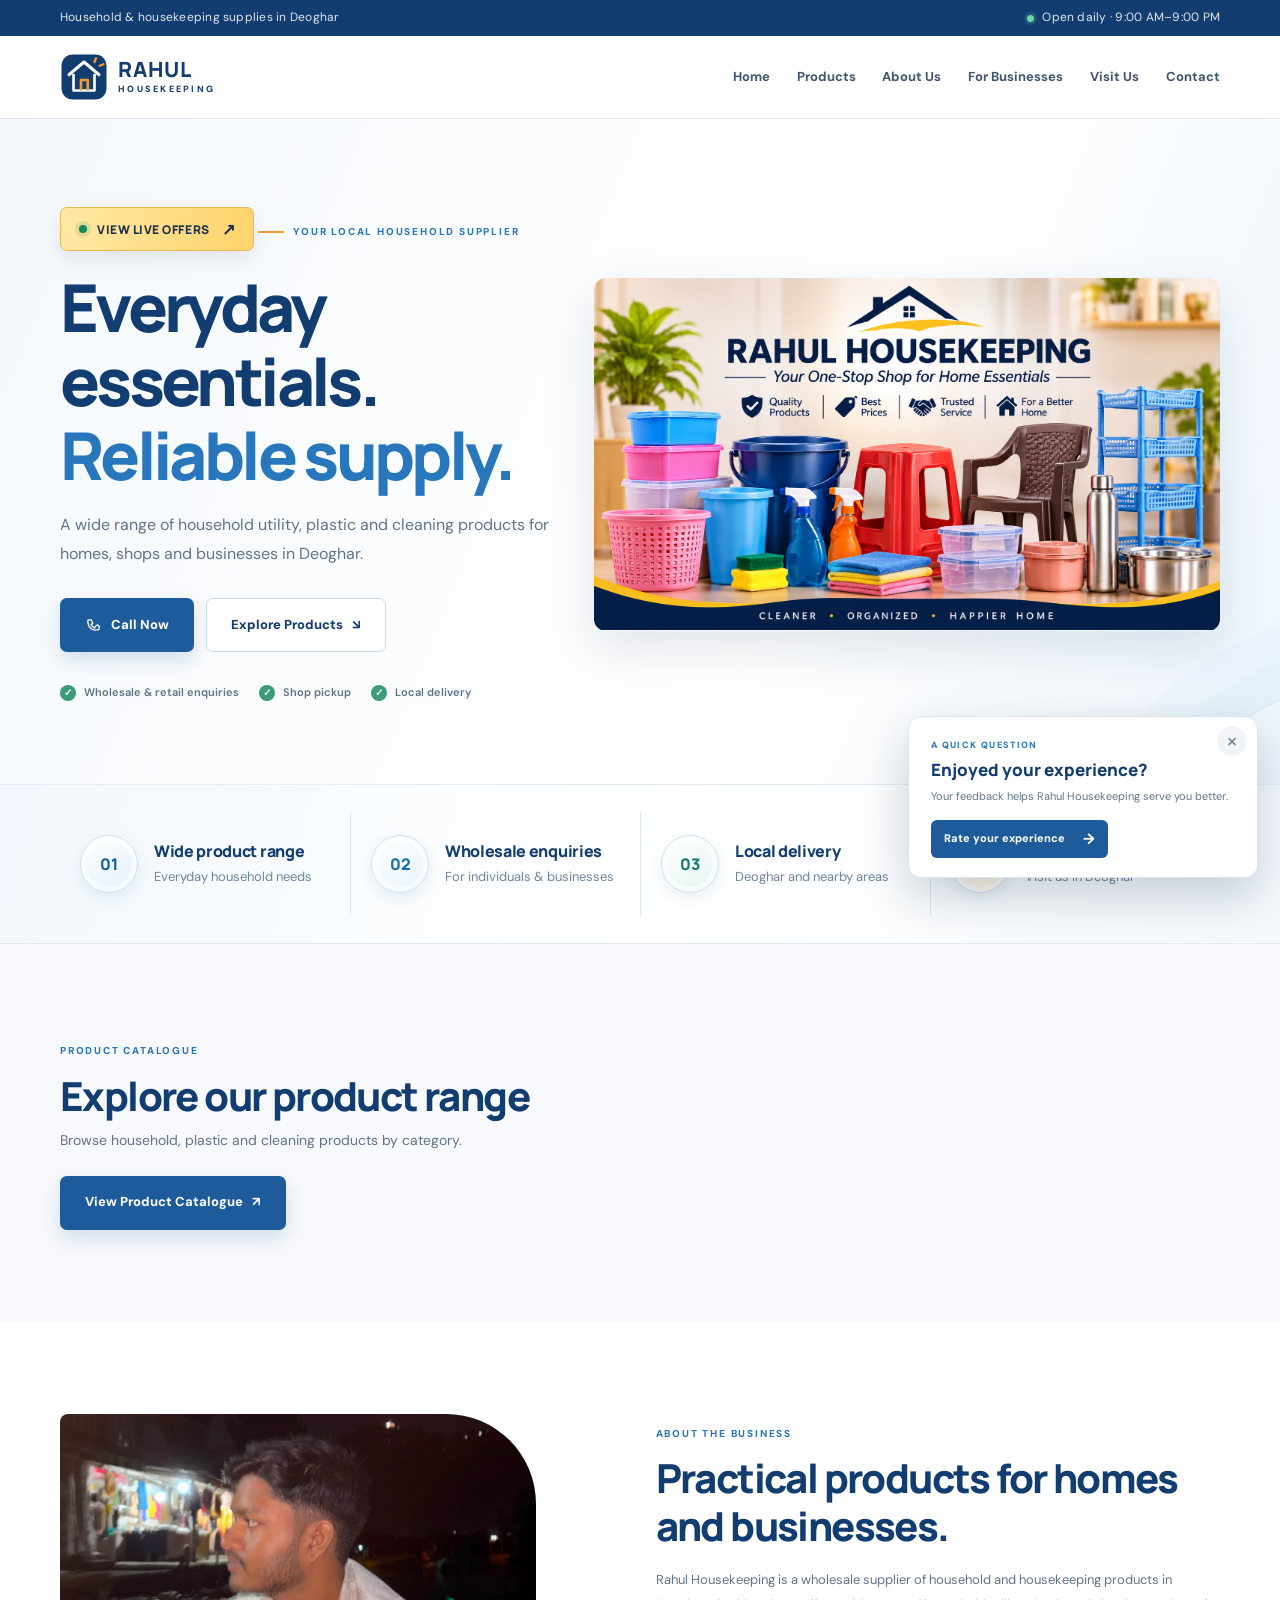
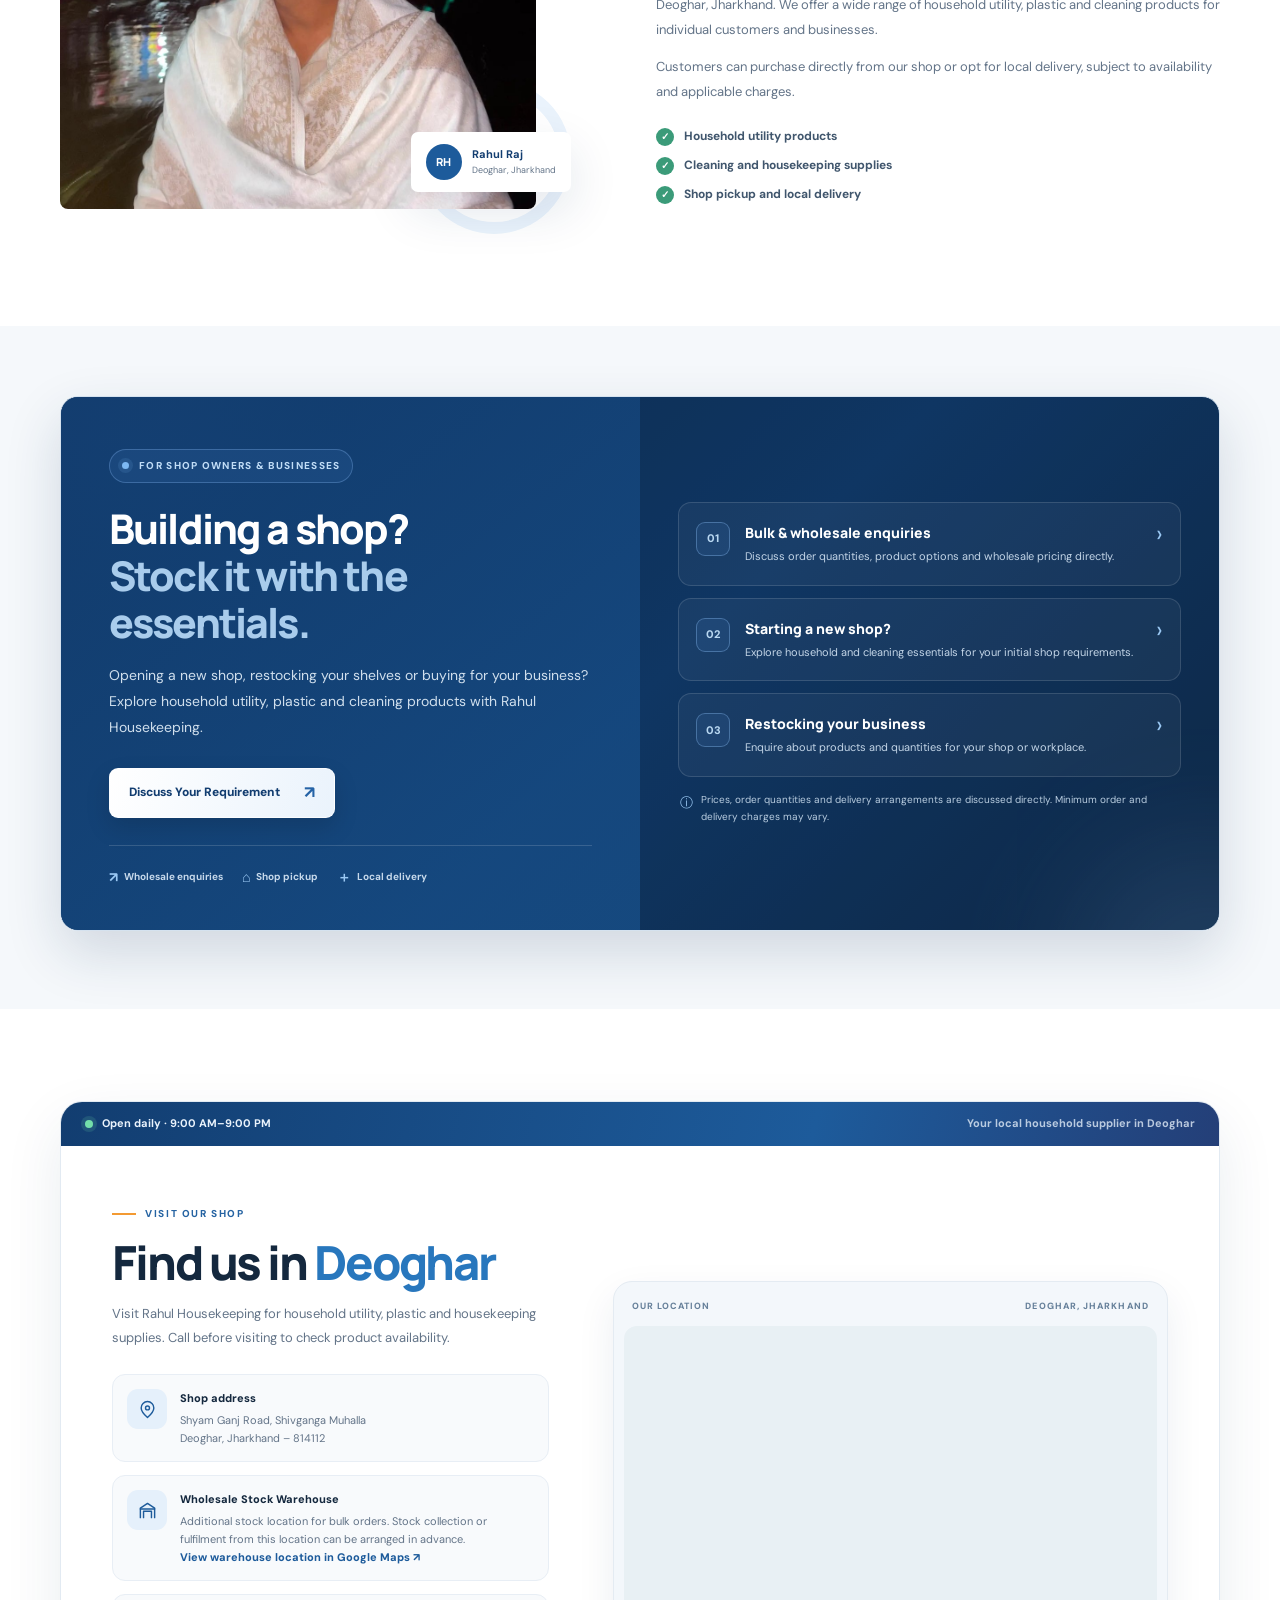
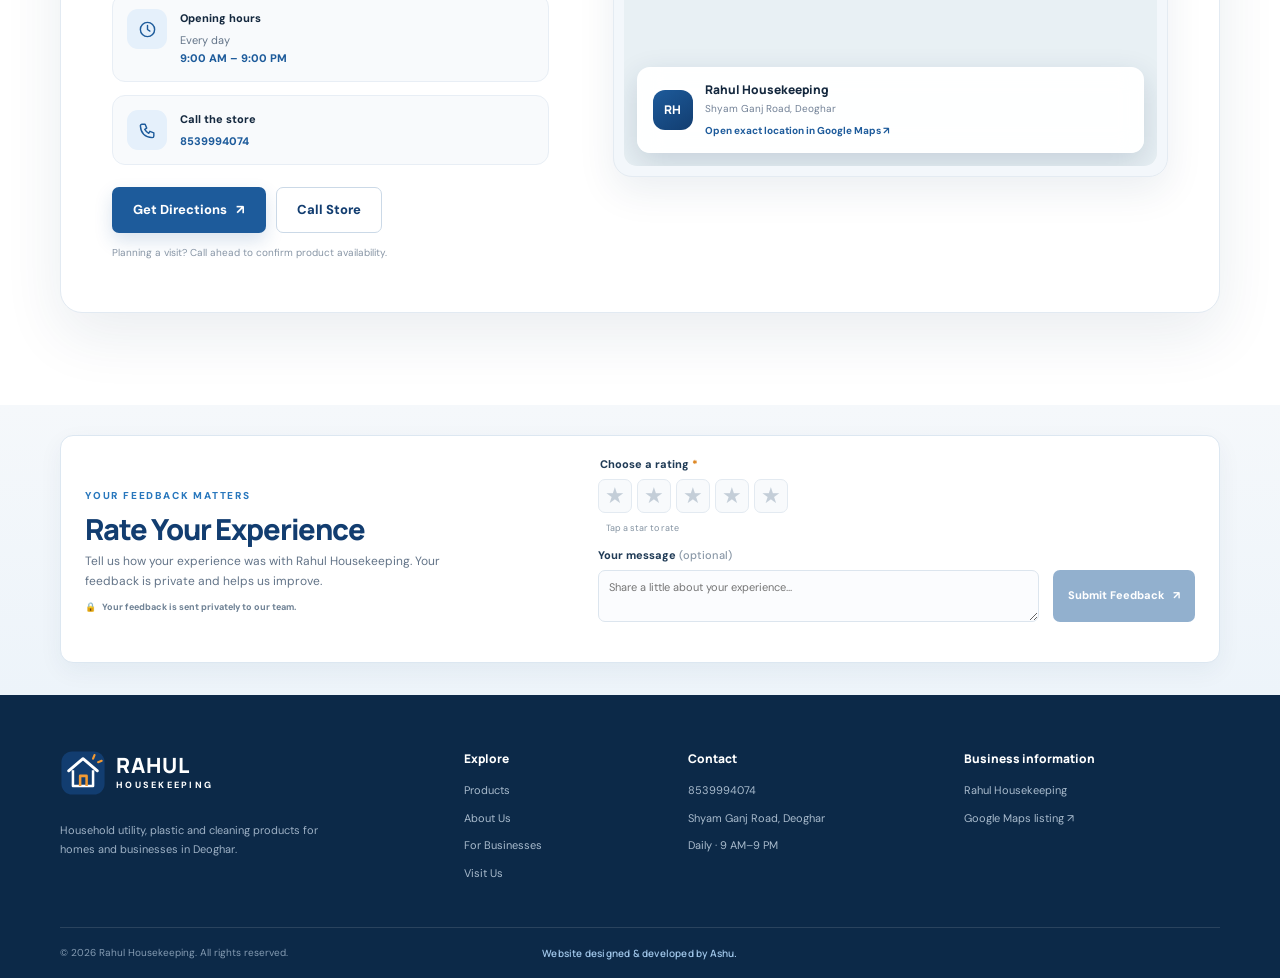
<file: index.html>
<!doctype html>
<html lang="en">
<head>
  <meta charset="utf-8">
  <meta name="viewport" content="width=device-width, initial-scale=1">
  <meta name="theme-color" content="#123d70">
  <meta name="description" content="Rahul Housekeeping is a wholesale supplier of household utility, plastic and cleaning products in Deoghar, Jharkhand. Shop pickup and local delivery available.">
  <title>Rahul Housekeeping | Household & Housekeeping Supplies in Deoghar</title>
  <link rel="icon" type="image/svg+xml" href="assets/favicon.svg">
  <link rel="preconnect" href="https://fonts.googleapis.com">
  <link rel="preconnect" href="https://fonts.gstatic.com" crossorigin>
  <link href="https://fonts.googleapis.com/css2?family=DM+Sans:wght@400;500;600;700;800&family=Manrope:wght@500;600;700;800&display=swap" rel="stylesheet">
  <link rel="stylesheet" href="css/style.css?v=business-highlights-refined-20261114">
  <link rel="stylesheet" href="css/festival-wish.css?v=chhath-wish-20261114">
  <script src="js/main.js?v=customer-ratings-20261113" defer></script>
  <script src="js/festival-wish.js?v=chhath-auto-expiry-20261114" defer></script>
</head>
<body>
  <a class="skip-link" href="#main">Skip to content</a>

  <div class="topbar">
    <div class="container topbar-inner">
      <span>Household & housekeeping supplies in Deoghar</span>
      <span class="topbar-hours"><span class="status-dot"></span> Open daily · 9:00 AM–9:00 PM</span>
    </div>
  </div>

  <header class="site-header">
    <div class="container header-inner">
      <a class="brand" href="#home" aria-label="Rahul Housekeeping home">
        <img src="assets/logo.svg" alt="" width="48" height="48">
        <span class="brand-copy"><strong>RAHUL</strong><small>HOUSEKEEPING</small></span>
      </a>

      <button class="menu-toggle" type="button" aria-label="Open navigation" aria-expanded="false" aria-controls="primary-nav">
        <span></span><span></span><span></span>
      </button>

      <nav class="primary-nav" id="primary-nav" aria-label="Main navigation">
        <a href="#home">Home</a>
        <a href="products.html">Products</a>
        <a href="#about">About Us</a>
        <a href="#business">For Businesses</a>
        <a href="#visit">Visit Us</a>
        <a href="#contact">Contact</a>
      </nav>
    </div>
  </header>

  <main id="main">
    <section class="hero section" id="home">
      <div class="container hero-grid">
        <div class="hero-copy">
          <button class="offers-ribbon" id="offers-open" type="button">
            <span class="offers-ribbon-dot" aria-hidden="true"></span>
            View Live Offers
            <span class="offers-ribbon-arrow" aria-hidden="true">↗</span>
          </button>
          <span class="eyebrow"><span class="eyebrow-line"></span> YOUR LOCAL HOUSEHOLD SUPPLIER</span>
          <h1>Everyday essentials.<br><span>Reliable supply.</span></h1>
          <p class="hero-lead">A wide range of household utility, plastic and cleaning products for homes, shops and businesses in Deoghar.</p>
          <div class="hero-actions">
            <a class="button button-primary button-large" href="tel:+918539994074">
              <svg viewBox="0 0 24 24" aria-hidden="true"><path d="M5 4h4l2 5-2.5 1.5a15 15 0 0 0 5 5L15 13l2.5-2 2.5 2v4c0 1-1 1-2 1C10 20 4 14 4 6c0-1 0-2 1-2Z"/></svg>
              Call Now
            </a>
            <a class="button button-secondary button-large" href="products.html">Explore Products <span aria-hidden="true">↘</span></a>
          </div>
          <div class="hero-meta">
            <span><span class="meta-check">✓</span> Wholesale & retail enquiries</span>
            <span><span class="meta-check">✓</span> Shop pickup</span>
            <span><span class="meta-check">✓</span> Local delivery</span>
          </div>
        </div>

        <div class="hero-visual" aria-label="Illustrative household and cleaning supplies">
          <div class="hero-image-main"></div>
          <div class="hero-image-small"></div>
        </div>
      </div>
      <div class="hero-wave"></div>
    </section>

    <section class="trust-strip" aria-label="Business highlights">
      <div class="container trust-grid">
        <div><span class="trust-icon">01</span><span><strong>Wide product range</strong><small>Everyday household needs</small></span></div>
        <div><span class="trust-icon">02</span><span><strong>Wholesale enquiries</strong><small>For individuals & businesses</small></span></div>
        <div><span class="trust-icon">03</span><span><strong>Local delivery</strong><small>Deoghar and nearby areas</small></span></div>
        <div><span class="trust-icon">04</span><span><strong>Shop pickup</strong><small>Visit us in Deoghar</small></span></div>
      </div>
    </section>

    <section class="section products-section" id="products">
      <div class="container homepage-catalogue-link">
        <div class="section-heading product-heading">
          <div><span class="eyebrow">PRODUCT CATALOGUE</span><h2>Explore our product range</h2><p>Browse household, plastic and cleaning products by category.</p></div>
        </div>
        <a class="button button-primary button-large" href="products.html">View Product Catalogue <span aria-hidden="true">↗</span></a>
      </div>
    </section>

    <section class="about-section section" id="about">
      <div class="container about-grid">
        <div class="about-visual">
          <div class="about-photo"></div>
          <div class="about-note"><span class="about-note-icon">RH</span><span><strong>Rahul Raj</strong><small>Deoghar, Jharkhand</small></span></div>
        </div>
        <div class="about-copy">
          <span class="eyebrow">ABOUT THE BUSINESS</span>
          <h2>Practical products for homes and businesses.</h2>
          <p>Rahul Housekeeping is a wholesale supplier of household and housekeeping products in Deoghar, Jharkhand. We offer a wide range of household utility, plastic and cleaning products for individual customers and businesses.</p>
          <p>Customers can purchase directly from our shop or opt for local delivery, subject to availability and applicable charges.</p>
          <div class="about-points">
            <div><span>✓</span> Household utility products</div>
            <div><span>✓</span> Cleaning and housekeeping supplies</div>
            <div><span>✓</span> Shop pickup and local delivery</div>
          </div>
        </div>
      </div>
    </section>

    <section class="section business-section" id="business">
      <div class="container business-panel">
        <div class="business-copy">
          <span class="business-eyebrow"><span aria-hidden="true"></span> FOR SHOP OWNERS &amp; BUSINESSES</span>
          <h2>Building a shop?<br><span>Stock it with the essentials.</span></h2>
          <p>Opening a new shop, restocking your shelves or buying for your business? Explore household utility, plastic and cleaning products with Rahul Housekeeping.</p>
          <a class="business-cta" href="tel:+918539994074">
            <span>Discuss Your Requirement</span><span aria-hidden="true">↗</span>
          </a>
          <div class="business-highlights" aria-label="Wholesale service information">
            <span><b aria-hidden="true">↗</b> Wholesale enquiries</span>
            <span><b aria-hidden="true">⌂</b> Shop pickup</span>
            <span><b aria-hidden="true">＋</b> Local delivery</span>
          </div>
        </div>
        <div class="business-benefits">
          <article class="business-benefit">
            <span class="business-number">01</span>
            <div><h3>Bulk &amp; wholesale enquiries</h3><p>Discuss order quantities, product options and wholesale pricing directly.</p></div>
            <span class="business-arrow" aria-hidden="true">›</span>
          </article>
          <article class="business-benefit">
            <span class="business-number">02</span>
            <div><h3>Starting a new shop?</h3><p>Explore household and cleaning essentials for your initial shop requirements.</p></div>
            <span class="business-arrow" aria-hidden="true">›</span>
          </article>
          <article class="business-benefit">
            <span class="business-number">03</span>
            <div><h3>Restocking your business</h3><p>Enquire about products and quantities for your shop or workplace.</p></div>
            <span class="business-arrow" aria-hidden="true">›</span>
          </article>
          <p class="business-note"><span aria-hidden="true">ⓘ</span> Prices, order quantities and delivery arrangements are discussed directly. Minimum order and delivery charges may vary.</p>
        </div>
      </div>
    </section>

    <section class="section visit-section" id="visit">
  <div class="container visit-pro">
    <div class="visit-pro-topbar">
      <span class="visit-pro-status"><i></i> Open daily · 9:00 AM–9:00 PM</span>
      <span class="visit-pro-tagline">Your local household supplier in Deoghar</span>
    </div>
    <div class="visit-pro-grid">
      <div class="visit-pro-copy">
        <span class="visit-pro-eyebrow"><i></i> VISIT OUR SHOP</span>
        <h2>Find us in <span>Deoghar</span></h2>
        <p class="visit-pro-intro">Visit Rahul Housekeeping for household utility, plastic and housekeeping supplies. Call before visiting to check product availability.</p>

        <div class="visit-pro-details">
          <div class="visit-pro-detail">
            <span class="visit-pro-icon" aria-hidden="true">
              <svg viewBox="0 0 24 24"><path d="M20 10c0 5-8 12-8 12S4 15 4 10a8 8 0 1 1 16 0Z"/><circle cx="12" cy="10" r="2.5"/></svg>
            </span>
            <div><strong>Shop address</strong><p>Shyam Ganj Road, Shivganga Muhalla<br>Deoghar, Jharkhand – 814112</p></div>
          </div>
          <div class="visit-pro-detail">
            <span class="visit-pro-icon" aria-hidden="true">
              <svg viewBox="0 0 24 24"><path d="M3 21V9l9-6 9 6v12"/><path d="M7 21v-8h10v8M3 10h18"/></svg>
            </span>
            <div>
              <strong>Wholesale Stock Warehouse</strong>
              <p>Additional stock location for bulk orders. Stock collection or fulfilment from this location can be arranged in advance.</p>
              <p><a href="https://maps.app.goo.gl/32r5yU7btHbRe9ha7?g_st=ac" target="_blank" rel="noopener noreferrer">View warehouse location in Google Maps ↗</a></p>
            </div>
          </div>
          <div class="visit-pro-detail">
            <span class="visit-pro-icon" aria-hidden="true">
              <svg viewBox="0 0 24 24"><circle cx="12" cy="12" r="9"/><path d="M12 7v5l3 2"/></svg>
            </span>
            <div><strong>Opening hours</strong><p>Every day<br><b>9:00 AM – 9:00 PM</b></p></div>
          </div>
          <div class="visit-pro-detail">
            <span class="visit-pro-icon" aria-hidden="true">
              <svg viewBox="0 0 24 24"><path d="M5 4h4l2 5-2.5 1.5a14 14 0 0 0 5 5L15 13l5 2v4a2 2 0 0 1-2 2C9 20.5 3.5 15 3 6a2 2 0 0 1 2-2Z"/></svg>
            </span>
            <div><strong>Call the store</strong><p><a href="tel:+918539994074">8539994074</a></p></div>
          </div>
        </div>

        <div class="visit-pro-actions">
          <a class="button button-primary" href="https://maps.app.goo.gl/Ee7eZWQpSww8Lssh6?g_st=ac" target="_blank" rel="noopener noreferrer">
            Get Directions <span aria-hidden="true">↗</span>
          </a>
          <a class="button button-secondary" href="tel:+918539994074">Call Store</a>
        </div>
        <p class="visit-pro-note">Planning a visit? Call ahead to confirm product availability.</p>
      </div>

      <div class="visit-pro-map-wrap">
        <div class="visit-pro-map-heading"><span>OUR LOCATION</span><span>DEOGHAR, JHARKHAND</span></div>
        <div class="visit-pro-map">
          <iframe
            title="Map showing Rahul Housekeeping in Deoghar"
            src="https://www.google.com/maps?q=Shyam+Ganj+Road,+Shivganga+Muhalla,+Deoghar,+Jharkhand+814112&output=embed"
            loading="lazy"
            referrerpolicy="no-referrer-when-downgrade"
            allowfullscreen>
          </iframe>
          <a class="visit-pro-map-link" href="https://maps.app.goo.gl/Ee7eZWQpSww8Lssh6?g_st=ac" target="_blank" rel="noopener noreferrer" aria-label="Open Rahul Housekeeping's exact location in Google Maps">
            <span class="visit-pro-map-pin" aria-hidden="true">RH</span>
            <span><strong>Rahul Housekeeping</strong><small>Shyam Ganj Road, Deoghar</small><b>Open exact location in Google Maps ↗</b></span>
          </a>
        </div>
      </div>
    </div>
  </div>
</section>

  </main>

  <div class="offers-modal" id="offers-modal" hidden>
    <div class="offers-dialog" role="dialog" aria-modal="true" aria-label="Live offer">
      <button class="offers-close" id="offers-close" type="button" aria-label="Close offers">×</button>
      <span class="offers-live-label">LIVE OFFER</span>
      <p class="offers-empty" id="offers-empty">No offers available right now.</p>
      <img class="offers-banner" id="offers-banner" alt="Current offer from Rahul Housekeeping" hidden>
    </div>
  </div>


  <section class="customer-rating-section" id="rate-experience" aria-labelledby="rating-title">
    <div class="container">
      <div class="customer-rating-panel">
        <div class="rating-intro">
          <span class="eyebrow">YOUR FEEDBACK MATTERS</span>
          <h2 id="rating-title">Rate Your Experience</h2>
          <p>Tell us how your experience was with Rahul Housekeeping. Your feedback is private and helps us improve.</p>
          <span class="rating-privacy-note"><span aria-hidden="true">🔒</span> Your feedback is sent privately to our team.</span>
        </div>
        <form class="customer-rating-form" id="customer-rating-form">
          <fieldset class="rating-stars-field">
            <legend>Choose a rating <span aria-hidden="true">*</span></legend>
            <div class="rating-stars" role="group" aria-label="Select a rating from 1 to 5 stars">
              <button type="button" class="rating-star" data-rating="1" aria-label="1 star" aria-pressed="false">★</button>
              <button type="button" class="rating-star" data-rating="2" aria-label="2 stars" aria-pressed="false">★</button>
              <button type="button" class="rating-star" data-rating="3" aria-label="3 stars" aria-pressed="false">★</button>
              <button type="button" class="rating-star" data-rating="4" aria-label="4 stars" aria-pressed="false">★</button>
              <button type="button" class="rating-star" data-rating="5" aria-label="5 stars" aria-pressed="false">★</button>
            </div>
            <span class="rating-selection-hint" id="rating-selection-hint">Tap a star to rate</span>
          </fieldset>
          <label class="rating-review-label" for="rating-review">Your message <span>(optional)</span></label>
          <textarea id="rating-review" name="review" rows="3" maxlength="500" placeholder="Share a little about your experience..."></textarea>
          <label class="rating-honeypot" aria-hidden="true">Leave this field empty<input type="text" name="website" tabindex="-1" autocomplete="off"></label>
          <button class="button button-primary rating-submit" id="rating-submit" type="submit" disabled>Submit Feedback <span aria-hidden="true">↗</span></button>
          <p class="rating-form-status" id="rating-form-status" role="status" aria-live="polite"></p>
        </form>
      </div>
    </div>
  </section>

  <aside class="rating-prompt" id="rating-prompt" aria-label="Rate your experience" hidden>
    <button class="rating-prompt-close" id="rating-prompt-close" type="button" aria-label="Dismiss rating prompt">×</button>
    <span class="rating-prompt-kicker">A QUICK QUESTION</span>
    <strong>Enjoyed your experience?</strong>
    <p>Your feedback helps Rahul Housekeeping serve you better.</p>
    <button class="rating-prompt-action" id="rating-prompt-action" type="button">Rate your experience <span aria-hidden="true">→</span></button>
  </aside>

  <footer class="site-footer">
    <div class="container footer-main">
      <div class="footer-brand">
        <a class="brand brand-footer" href="#home"><img src="assets/logo.svg" alt="" width="46" height="46"><span class="brand-copy"><strong>RAHUL</strong><small>HOUSEKEEPING</small></span></a>
        <p>Household utility, plastic and cleaning products for homes and businesses in Deoghar.</p>
      </div>
      <div class="footer-column"><strong>Explore</strong><a href="products.html">Products</a><a href="#about">About Us</a><a href="#business">For Businesses</a><a href="#visit">Visit Us</a></div>
      <div class="footer-column"><strong>Contact</strong><a href="tel:+918539994074">8539994074</a><span>Shyam Ganj Road, Deoghar</span><span>Daily · 9 AM–9 PM</span></div>
      <div class="footer-column footer-business"><strong>Business information</strong><span>Rahul Housekeeping</span><a href="https://maps.app.goo.gl/JowvbVJHZ4s5Y6Sr8" target="_blank" rel="noopener noreferrer">Google Maps listing ↗</a></div>
    </div>
    <div class="container footer-bottom">
      <span>© <span id="current-year"></span> Rahul Housekeeping. All rights reserved.</span>
      <span class="developer-credit">Website designed &amp; developed by Ashu.</span>
    </div>
  </footer>
  <div class="festival-wish-backdrop" id="festival-wish-modal" hidden role="presentation">
    <section class="festival-wish-dialog" role="dialog" aria-modal="true" aria-labelledby="festival-wish-title">
      <button class="festival-wish-close" id="festival-wish-close" type="button" aria-label="Close greeting">×</button>
      <img class="festival-wish-image" src="assets/file_0000000037e08208b3bbd37d3e2205f4.png" alt="Happy Chhath Puja wishes from Rahul Housekeeping">
      <div class="festival-wish-copy">
        <span class="festival-wish-kicker">FESTIVE GREETINGS</span>
        <h2 id="festival-wish-title">Wishing You a Happy Chhath Puja</h2>
        <p>May this Chhath Puja bring happiness, peace and prosperity to you and your family.</p>
        <strong>— Rahul Housekeeping</strong>
        <span class="festival-wish-hint">Tap anywhere to continue</span>
      </div>
    </section>
  </div>
</body>
</html>
</file>
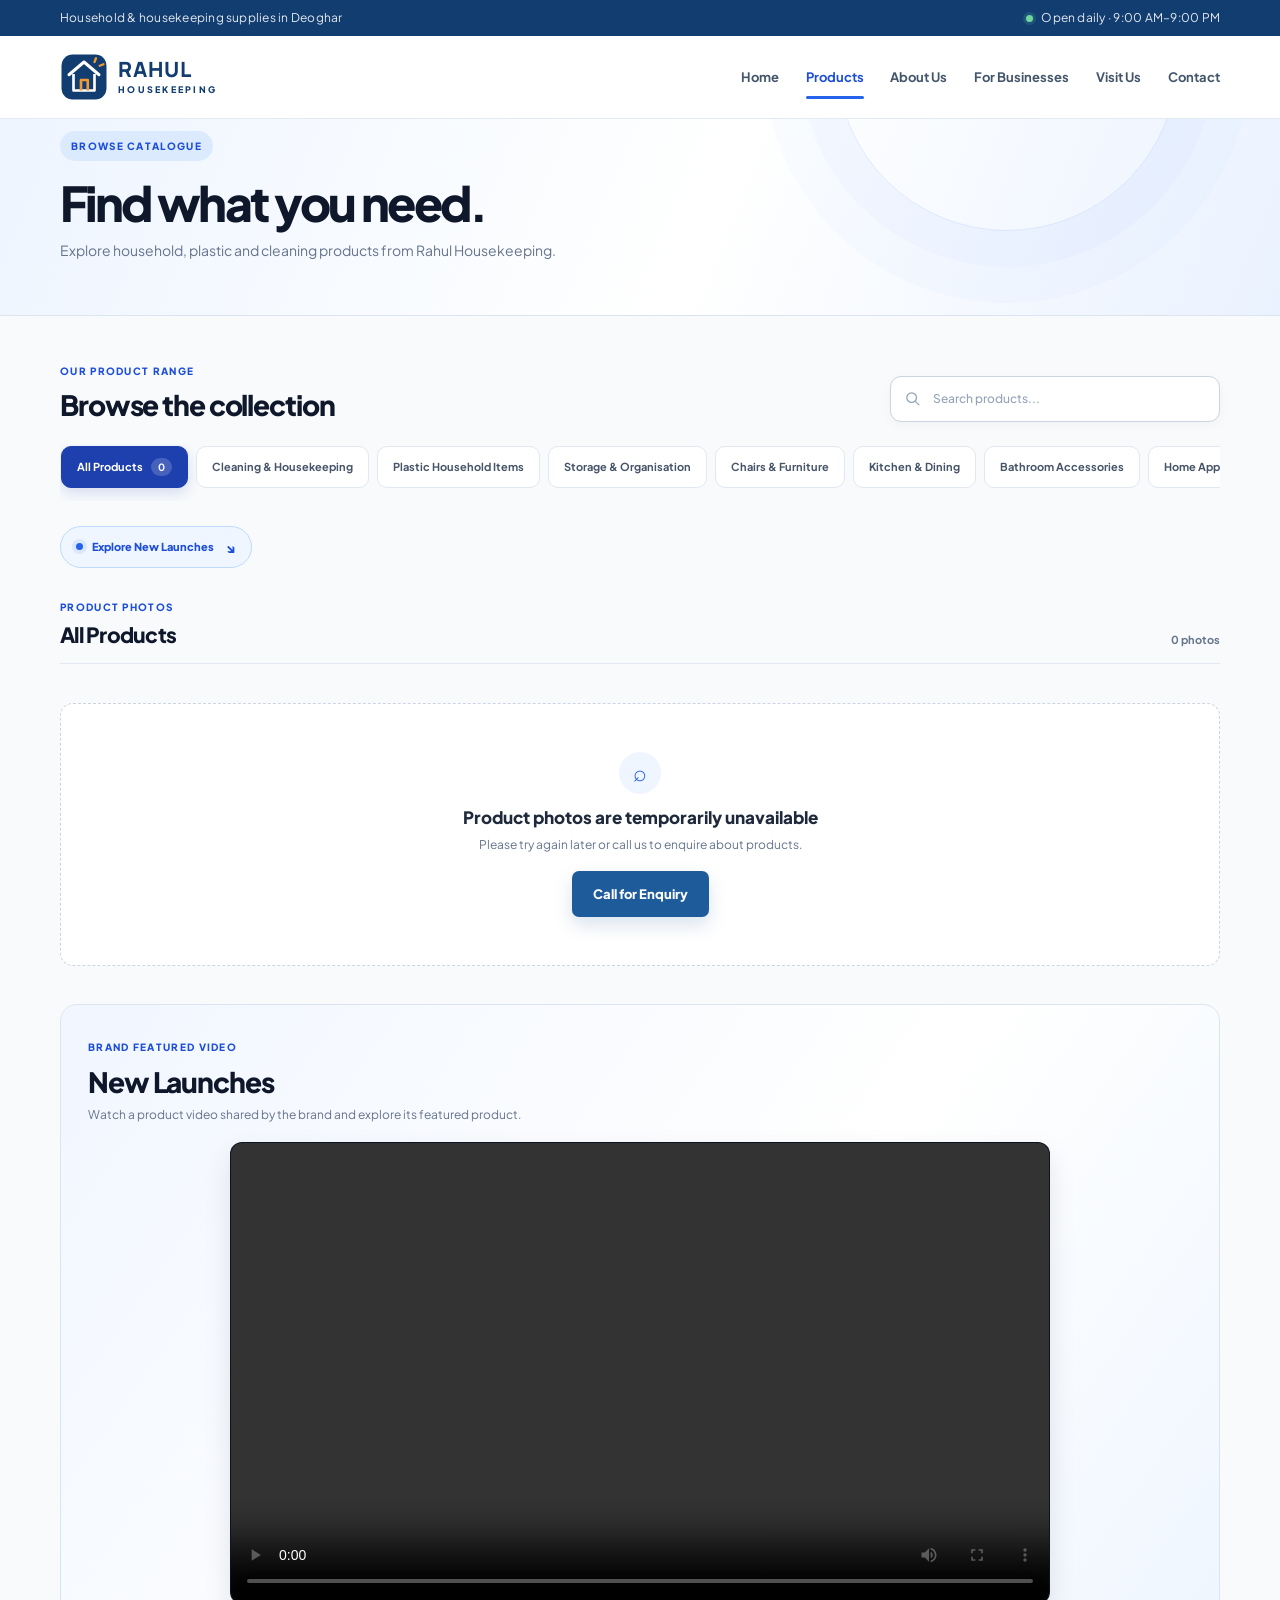
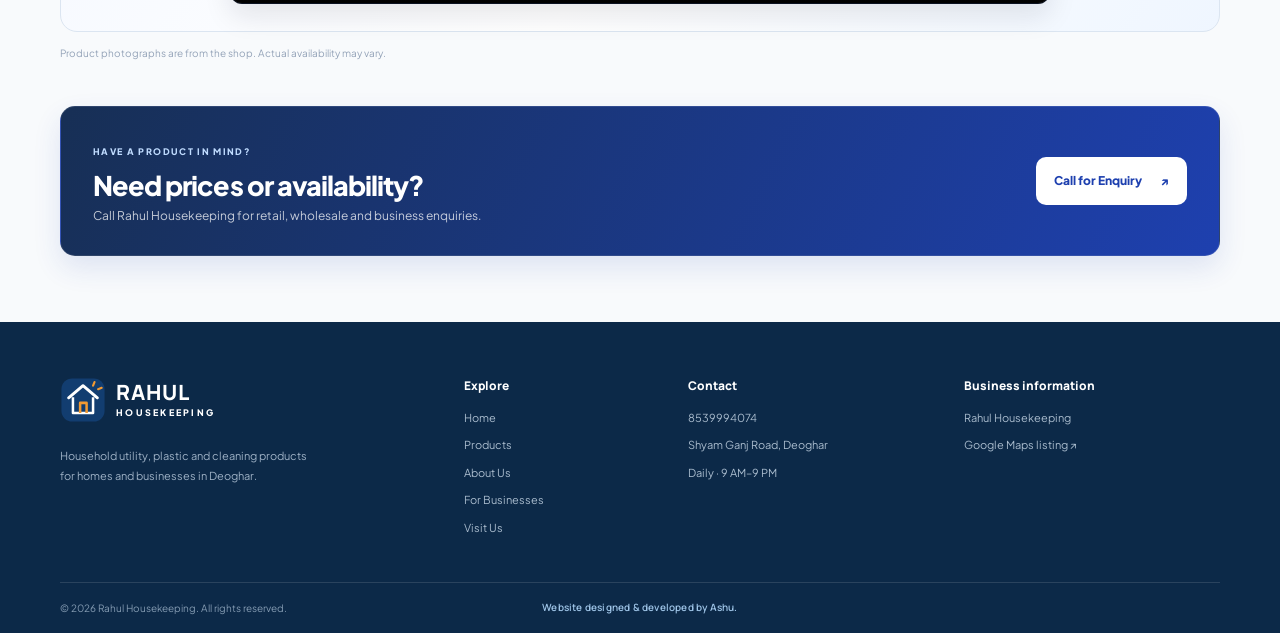
<file: products.html>
<!doctype html>
<html lang="en">
<head>
  <meta charset="utf-8"><meta name="viewport" content="width=device-width, initial-scale=1">
  <meta name="theme-color" content="#123d70">
  <meta name="description" content="Browse the product catalogue of Rahul Housekeeping in Deoghar, Jharkhand.">
  <title>Product Catalogue | Rahul Housekeeping</title>
  <link rel="icon" type="image/svg+xml" href="assets/favicon.svg">
  <link rel="preconnect" href="https://fonts.googleapis.com"><link rel="preconnect" href="https://fonts.gstatic.com" crossorigin>
  <link href="https://fonts.googleapis.com/css2?family=DM+Sans:wght@400;500;600;700;800&family=Manrope:wght@500;600;700;800&family=Plus+Jakarta+Sans:wght@400;500;600;700;800&display=swap" rel="stylesheet">
  <link rel="stylesheet" href="css/style.css?v=floating-offer-20261110">
  <link rel="stylesheet" href="css/catalogue.css?v=desktop-image-fit-20261113">
  <script src="js/catalogue.js?v=viewer-actions-row-20261112" defer></script>
</head>
<body class="catalogue-page">
  <a class="skip-link" href="#catalogue-main">Skip to catalogue</a>
  <div class="topbar"><div class="container topbar-inner"><span>Household &amp; housekeeping supplies in Deoghar</span><span class="topbar-hours"><span class="status-dot"></span> Open daily · 9:00 AM–9:00 PM</span></div></div>
  <header class="site-header"><div class="container header-inner">
    <a class="brand" href="index.html#home" aria-label="Rahul Housekeeping home"><img src="assets/logo.svg" alt="" width="48" height="48"><span class="brand-copy"><strong>RAHUL</strong><small>HOUSEKEEPING</small></span></a>
    <button class="menu-toggle" type="button" aria-label="Open navigation" aria-expanded="false" aria-controls="primary-nav"><span></span><span></span><span></span></button>
    <nav class="primary-nav" id="primary-nav" aria-label="Main navigation">
      <a href="index.html#home">Home</a><a class="active" href="products.html" aria-current="page">Products</a><a href="index.html#about">About Us</a><a href="index.html#business">For Businesses</a><a href="index.html#visit">Visit Us</a><a href="index.html#contact">Contact</a>
    </nav>
  </div></header>
  <main id="catalogue-main" class="catalogue-main">
<section class="catalogue-hero"><div class="container catalogue-hero-inner"><span class="catalogue-kicker">BROWSE CATALOGUE</span><h1>Find what you need.</h1><p>Explore household, plastic and cleaning products from Rahul Housekeeping.</p></div></section>
<section class="catalogue-browser"><div class="container">
<div class="catalogue-toolbar"><div><span class="catalogue-section-label">OUR PRODUCT RANGE</span><h2>Browse the collection</h2></div><label class="catalogue-search" for="productSearch"><svg viewBox="0 0 24 24" aria-hidden="true"><circle cx="10.8" cy="10.8" r="6.8"></circle><path d="m16 16 5 5"></path></svg><input id="productSearch" type="search" placeholder="Search products..." autocomplete="off"></label></div>
<div class="catalogue-category-tray" id="catalogue-categories" aria-label="Filter products by category">
<button class="catalogue-category is-active" type="button" data-category="all" aria-pressed="true">All Products <span class="category-count" id="all-count">—</span></button>
<button class="catalogue-category" type="button" data-category="cleaning" aria-pressed="false">Cleaning &amp; Housekeeping</button><button class="catalogue-category" type="button" data-category="plastic" aria-pressed="false">Plastic Household Items</button><button class="catalogue-category" type="button" data-category="storage" aria-pressed="false">Storage &amp; Organisation</button><button class="catalogue-category" type="button" data-category="furniture" aria-pressed="false">Chairs &amp; Furniture</button><button class="catalogue-category" type="button" data-category="kitchen" aria-pressed="false">Kitchen &amp; Dining</button><button class="catalogue-category" type="button" data-category="bathroom" aria-pressed="false">Bathroom Accessories</button><button class="catalogue-category" type="button" data-category="appliances" aria-pressed="false">Home Appliances</button><button class="catalogue-category" type="button" data-category="planters" aria-pressed="false">Planters &amp; Gardening</button><button class="catalogue-category" type="button" data-category="other" aria-pressed="false">Other Household Products</button></div>
<a class="new-launches-link" href="#new-launches"><span class="new-launches-link-dot" aria-hidden="true"></span> Explore New Launches <span class="new-launches-link-arrow" aria-hidden="true">↘</span></a>
<div class="catalogue-results-heading"><div><span class="catalogue-section-label">PRODUCT PHOTOS</span><h2 id="catalogue-current-title">All Products</h2></div><span class="catalogue-count" id="catalogue-count" aria-live="polite"></span></div>
<div class="catalogue-product-grid" id="catalogue-grid" aria-live="polite"></div>
<div class="catalogue-empty-state" id="catalogue-empty" hidden><span class="catalogue-empty-mark" aria-hidden="true">⌕</span><h3>Photos coming soon</h3><p>Product photos for this category will be added here. Call us if you need help checking availability.</p><a class="button button-primary" href="tel:+918539994074">Call for Enquiry</a></div>
<div class="catalogue-no-results" id="catalogue-no-results" hidden><h3>No matching products found</h3><p>Try a different search term or choose another category.</p></div>
<section class="new-launches-section" id="new-launches" aria-labelledby="new-launches-title">
  <div class="new-launches-heading">
    <span class="catalogue-section-label">BRAND FEATURED VIDEO</span>
    <h2 id="new-launches-title">New Launches</h2>
    <p>Watch a product video shared by the brand and explore its featured product.</p>
  </div>
  <div class="new-launches-video-wrap">
    <video class="new-launches-video" controls playsinline preload="metadata">
      <source src="https://raw.githubusercontent.com/ayushyt69/rahul-housekeeping-/main/product-images/VID-20250903-WA0005.mp4" type="video/mp4">
      Your browser does not support embedded videos.
    </video>
  </div>
</section>
<p class="catalogue-photo-note">Product photographs are from the shop. Actual availability may vary.</p>
<div class="catalogue-callout"><div><span class="catalogue-callout-label">HAVE A PRODUCT IN MIND?</span><h2>Need prices or availability?</h2><p>Call Rahul Housekeeping for retail, wholesale and business enquiries.</p></div><a class="catalogue-call-button" href="tel:+918539994074">Call for Enquiry <span aria-hidden="true">↗</span></a></div>
</div></section></main>
  <footer class="site-footer"><div class="container footer-main">
    <div class="footer-brand"><a class="brand brand-footer" href="index.html#home"><img src="assets/logo.svg" alt="" width="46" height="46"><span class="brand-copy"><strong>RAHUL</strong><small>HOUSEKEEPING</small></span></a><p>Household utility, plastic and cleaning products for homes and businesses in Deoghar.</p></div>
    <div class="footer-column"><strong>Explore</strong><a href="index.html#home">Home</a><a href="products.html">Products</a><a href="index.html#about">About Us</a><a href="index.html#business">For Businesses</a><a href="index.html#visit">Visit Us</a></div>
    <div class="footer-column"><strong>Contact</strong><a href="tel:+918539994074">8539994074</a><span>Shyam Ganj Road, Deoghar</span><span>Daily · 9 AM–9 PM</span></div>
    <div class="footer-column footer-business"><strong>Business information</strong><span>Rahul Housekeeping</span><a href="https://maps.app.goo.gl/JowvbVJHZ4s5Y6Sr8" target="_blank" rel="noopener noreferrer">Google Maps listing ↗</a></div>
  </div><div class="container footer-bottom"><span>© <span id="current-year"></span> Rahul Housekeeping. All rights reserved.</span><span class="developer-credit">Website designed &amp; developed by Ashu.</span></div></footer>
</body></html>
</file>
<file: css/style.css>
/* Rahul Housekeeping — responsive static website */
:root {
  --navy: #123d70;
  --blue: #1d5b9b;
  --blue-2: #2877bd;
  --pale: #edf5fc;
  --orange: #f39a32;
  --ink: #14283e;
  --muted: #637488;
  --line: #e3eaf1;
  --white: #fff;
  --surface: #f7f9fc;
  --shadow: 0 18px 50px rgba(17, 52, 87, .12);
}
* { box-sizing: border-box; }
html { scroll-behavior: smooth; scroll-padding-top: 96px; }
body { margin: 0; color: var(--ink); background: #fff; font-family: "DM Sans", Arial, sans-serif; line-height: 1.6; }
a { color: inherit; text-decoration: none; }
button, input { font: inherit; }
img { max-width: 100%; }
.container { width: min(1160px, calc(100% - 44px)); margin: 0 auto; }
.section { padding: 92px 0; }
.topbar { background: var(--navy); color: rgba(255,255,255,.88); font-size: 12px; letter-spacing: .02em; }
.topbar-inner { min-height: 36px; display: flex; align-items: center; justify-content: space-between; gap: 16px; }
.topbar-hours { display: flex; align-items: center; gap: 8px; }
.status-dot { width: 7px; height: 7px; border-radius: 50%; background: #70d6a0; box-shadow: 0 0 0 3px rgba(112,214,160,.15); }
.site-header { position: sticky; top: 0; z-index: 20; background: rgba(255,255,255,.96); border-bottom: 1px solid rgba(220,230,239,.8); backdrop-filter: blur(14px); }
.header-inner { min-height: 82px; display: flex; align-items: center; justify-content: space-between; gap: 26px; }
.brand { display: inline-flex; align-items: center; gap: 10px; flex-shrink: 0; }
.brand img { display: block; }
.brand-copy { display: flex; flex-direction: column; line-height: 1.05; letter-spacing: .07em; color: var(--navy); }
.brand-copy strong { font: 800 21px/1 "Manrope", sans-serif; }
.brand-copy small { margin-top: 5px; font-size: 9px; font-weight: 800; letter-spacing: .25em; }
.primary-nav { display: flex; align-items: center; gap: clamp(14px, 2.1vw, 27px); margin-left: auto; }
.primary-nav a { color: #42556a; font-size: 13px; font-weight: 700; transition: color .2s; }
.primary-nav a:hover { color: var(--blue-2); }
.button { display: inline-flex; align-items: center; justify-content: center; gap: 9px; min-height: 46px; padding: 0 20px; border: 1px solid transparent; border-radius: 7px; font-size: 13px; font-weight: 800; transition: transform .2s, background .2s, box-shadow .2s; cursor: pointer; }
.button:hover { transform: translateY(-2px); }
.button svg { width: 17px; height: 17px; fill: none; stroke: currentColor; stroke-width: 1.8; stroke-linecap: round; stroke-linejoin: round; }
.button-primary { color: #fff; background: var(--blue); box-shadow: 0 8px 18px rgba(29,91,155,.17); }
.button-primary:hover { background: var(--navy); box-shadow: 0 11px 22px rgba(29,91,155,.24); }
.button-secondary { color: var(--navy); border-color: #cbd9e7; background: #fff; }
.button-secondary:hover { border-color: var(--blue); background: var(--pale); }
.button-large { min-height: 54px; padding: 0 24px; }
.button-light { color: var(--navy); background: #fff; }
.button-white { color: var(--navy); background: #fff; }
.button-white:hover, .button-light:hover { background: #eaf3fc; }
.menu-toggle { display: none; }
.skip-link { position: absolute; left: 12px; top: -50px; z-index: 100; padding: 10px; color: white; background: var(--navy); }
.skip-link:focus { top: 10px; }

.hero { position: relative; overflow: hidden; padding: 88px 0 82px; background: linear-gradient(112deg, #f4f8fc 0%, #fff 62%, #edf5fc 100%); }
.hero-grid { display: grid; grid-template-columns: minmax(0, .88fr) minmax(0, 1.12fr); align-items: center; gap: 42px; position: relative; z-index: 1; }
.eyebrow { display: inline-flex; align-items: center; gap: 9px; color: var(--blue-2); font-size: 10px; font-weight: 800; letter-spacing: .18em; }
.eyebrow-line { display: inline-block; width: 26px; height: 2px; background: var(--orange); }
.hero h1 { margin: 20px 0 18px; color: var(--navy); font: 800 clamp(42px, 5.2vw, 66px)/1.12 "Manrope", sans-serif; letter-spacing: -.055em; }
.hero h1 span { color: var(--blue-2); }
.hero-lead { max-width: 520px; margin: 0; color: var(--muted); font-size: 16px; line-height: 1.8; }
.hero-actions { display: flex; flex-wrap: wrap; gap: 12px; margin-top: 30px; }
.hero-meta { display: flex; flex-wrap: wrap; gap: 12px 20px; margin-top: 32px; color: #607286; font-size: 11px; font-weight: 600; }
.meta-check { display: inline-grid; place-items: center; width: 16px; height: 16px; margin-right: 5px; border-radius: 50%; color: #fff; background: #3c9b78; font-size: 10px; }
.hero-visual { position: relative; width: 100%; aspect-ratio: 16 / 9; min-height: 0; }
.hero-image-main { position: absolute; inset: 8px 5px 12px 5px; width: auto; height: auto; border-radius: 12px; background: url("../assets/rahul-housekeeping-hero.jpg") center/contain no-repeat; box-shadow: var(--shadow); }
.hero-image-small { display: none; }
.hero-stamp { position: absolute; top: 32px; left: 0; display: flex; flex-direction: column; padding: 17px 20px; border-radius: 7px; color: #fff; background: var(--orange); box-shadow: 0 12px 26px rgba(243,154,50,.25); transform: rotate(-4deg); }
.hero-stamp strong { font: 800 19px "Manrope", sans-serif; }
.hero-stamp span { font-size: 10px; font-weight: 700; }
.hero-caption { position: absolute; right: 0; bottom: 4px; display: flex; align-items: center; gap: 9px; padding: 11px 14px; border-radius: 5px; color: var(--navy); background: #fff; box-shadow: 0 8px 25px rgba(17,52,87,.1); font-size: 10px; font-weight: 800; }
.caption-mark { width: 7px; height: 7px; border-radius: 50%; background: var(--orange); }
.hero-wave { position: absolute; width: 550px; height: 550px; right: -390px; bottom: -440px; border: 1px solid rgba(40,119,189,.12); border-radius: 50%; box-shadow: 0 0 0 35px rgba(40,119,189,.025), 0 0 0 70px rgba(40,119,189,.025); }
.trust-strip { border-bottom: 1px solid var(--line); background: #fff; }
.trust-grid { display: grid; grid-template-columns: repeat(4, 1fr); gap: 22px; padding-top: 25px; padding-bottom: 25px; }
.trust-grid > div { display: flex; align-items: center; gap: 12px; }
.trust-icon { display: grid; place-items: center; width: 37px; height: 37px; border-radius: 7px; color: var(--blue); background: var(--pale); font: 800 11px "Manrope", sans-serif; }
.trust-grid strong, .trust-grid small { display: block; }
.trust-grid strong { color: var(--ink); font-size: 12px; }
.trust-grid small { margin-top: 2px; color: #8290a0; font-size: 10px; }

.section-heading { display: flex; align-items: end; justify-content: space-between; gap: 25px; margin-bottom: 32px; }
.section-heading h2, .about-copy h2, .visit-copy h2 { margin: 10px 0 0; color: var(--navy); font: 800 clamp(28px, 3.3vw, 40px)/1.2 "Manrope", sans-serif; letter-spacing: -.04em; }
.text-link { color: var(--blue); font-size: 12px; font-weight: 800; white-space: nowrap; }
.text-link span { margin-left: 6px; }
.categories-section { padding-bottom: 75px; }
.category-grid { display: grid; grid-template-columns: repeat(6, 1fr); gap: 15px; }
.category-card { position: relative; min-height: 255px; overflow: hidden; border-radius: 9px; color: #fff; background: var(--navy); isolation: isolate; }
.category-card:nth-child(-n+3) { grid-column: span 2; }
.category-card:nth-child(n+4) { grid-column: span 3; min-height: 230px; }
.category-photo, .category-overlay { position: absolute; inset: 0; z-index: -1; }
.category-photo { background-position: center; background-size: cover; transition: transform .5s; }
.category-card:hover .category-photo { transform: scale(1.06); }
.category-overlay { background: linear-gradient(0deg, rgba(6,25,46,.88) 0%, rgba(6,25,46,.15) 85%); }
.category-plastic .category-photo { background-image: url("https://images.unsplash.com/photo-1584622650111-993a426fbf0a?auto=format&fit=crop&w=900&q=80"); }
.category-cleaning .category-photo { background-image: url("https://images.unsplash.com/photo-1527515637462-cff94eecc1ac?auto=format&fit=crop&w=900&q=80"); }
.category-storage .category-photo { background-image: url("https://images.unsplash.com/photo-1600210492486-724fe5c67fb0?auto=format&fit=crop&w=900&q=80"); }
.category-furniture .category-photo { background-image: url("https://images.unsplash.com/photo-1598300056393-4aac492f4344?auto=format&fit=crop&w=1000&q=80"); }
.category-essentials .category-photo { background-image: url("https://images.unsplash.com/photo-1600585154340-be6161a56a0c?auto=format&fit=crop&w=1000&q=80"); }
.category-content { position: absolute; left: 22px; right: 18px; bottom: 20px; }
.category-content > span { color: #f7b65f; font-size: 9px; font-weight: 800; letter-spacing: .14em; }
.category-content h3 { margin: 8px 0 12px; font: 800 20px/1.18 "Manrope", sans-serif; }
.category-content b { font-size: 10px; }
.image-note { margin: 14px 0 0; color: #8995a3; font-size: 10px; }
.products-section { background: var(--surface); }
.product-heading { margin-bottom: 25px; }
.product-heading p { margin: 9px 0 0; color: var(--muted); font-size: 14px; }
.catalogue-tools { display: flex; justify-content: space-between; align-items: center; gap: 20px; margin-bottom: 25px; }
.filter-list { display: flex; flex-wrap: wrap; gap: 7px; }
.filter-chip { min-height: 35px; padding: 0 13px; border: 1px solid #dbe4ed; border-radius: 5px; color: #617286; background: #fff; font-size: 10px; font-weight: 700; cursor: pointer; }
.filter-chip:hover, .filter-chip.active { border-color: var(--blue); color: #fff; background: var(--blue); }
.search-box { display: flex; align-items: center; gap: 9px; min-width: 220px; padding: 0 12px; border: 1px solid #dbe4ed; border-radius: 5px; background: #fff; }
.search-box svg { width: 16px; height: 16px; fill: none; stroke: #8190a0; stroke-width: 1.8; }
.search-box input { width: 100%; height: 38px; border: 0; outline: 0; color: var(--ink); background: transparent; font-size: 11px; }
.product-grid { display: grid; grid-template-columns: repeat(4, 1fr); gap: 16px; }
.product-card { overflow: hidden; border: 1px solid var(--line); border-radius: 8px; background: #fff; transition: transform .2s, box-shadow .2s; }
.product-card:hover { transform: translateY(-4px); box-shadow: 0 14px 30px rgba(17,52,87,.09); }
.product-image { display: grid; place-items: center; height: 175px; overflow: hidden; background: #edf3f8; }
.product-image img { width: 100%; height: 100%; object-fit: cover; }
.product-placeholder { color: #6e8ca9; font: 800 30px "Manrope", sans-serif; }
.product-info { padding: 15px; }
.product-category { color: var(--blue-2); font-size: 9px; font-weight: 800; letter-spacing: .1em; text-transform: uppercase; }
.product-info h3 { margin: 6px 0 5px; color: var(--navy); font: 700 15px "Manrope", sans-serif; }
.product-info p { margin: 0; color: var(--muted); font-size: 11px; line-height: 1.6; }
.catalogue-empty { display: grid; justify-items: center; padding: 48px 20px; border: 1px dashed #cbd9e7; border-radius: 9px; text-align: center; background: #fff; }
.empty-icon { display: grid; place-items: center; width: 48px; height: 48px; border-radius: 12px; color: var(--blue); background: var(--pale); font-size: 26px; }
.catalogue-empty h3 { margin: 15px 0 5px; color: var(--navy); font: 800 20px "Manrope", sans-serif; }
.catalogue-empty p { max-width: 460px; margin: 0 0 18px; color: var(--muted); font-size: 13px; }
.catalogue-disclaimer { margin: 17px 0 0; color: #8995a3; font-size: 10px; text-align: center; }

.about-grid { display: grid; grid-template-columns: .95fr 1.05fr; align-items: center; gap: 85px; }
.about-visual { min-height: 420px; position: relative; }
.about-photo { position: absolute; inset: 0 35px 25px 0; border-radius: 8px 90px 8px 8px; background: url("../assets/rahul-owner.jpg") center 35%/cover; }
.about-visual::before { content: ""; position: absolute; width: 130px; height: 130px; right: 0; bottom: 0; border: 12px solid #eaf3fc; border-radius: 50%; }
.about-note { position: absolute; right: 0; bottom: 42px; display: flex; align-items: center; gap: 10px; padding: 12px 15px; border-radius: 7px; background: #fff; box-shadow: var(--shadow); }
.about-note-icon { display: grid; place-items: center; width: 36px; height: 36px; border-radius: 50%; color: #fff; background: var(--blue); font: 800 11px "Manrope", sans-serif; }
.about-note strong, .about-note small { display: block; }
.about-note strong { color: var(--navy); font-size: 11px; }
.about-note small { color: var(--muted); font-size: 9px; }
.about-copy h2 { max-width: 530px; margin-bottom: 18px; }
.about-copy p { color: var(--muted); font-size: 13px; line-height: 1.9; }
.about-points { display: grid; gap: 10px; margin: 22px 0 25px; color: #40566d; font-size: 12px; font-weight: 700; }
.about-points span { display: inline-grid; place-items: center; width: 18px; height: 18px; margin-right: 7px; border-radius: 50%; color: #fff; background: #3b9b79; font-size: 10px; }

.business-section { padding-top: 70px; padding-bottom: 78px; background: #f5f8fb; }
.business-panel { position: relative; display: grid; grid-template-columns: 1fr 1fr; overflow: hidden; border: 1px solid #d5e2ef; border-radius: 18px; color: #fff; background: linear-gradient(135deg, #0d2c50 0%, #123d70 52%, #102b4b 100%); box-shadow: 0 22px 55px rgba(17,52,87,.16); }
.business-panel::before, .business-panel::after { content: ""; position: absolute; width: 280px; height: 280px; border-radius: 50%; pointer-events: none; filter: blur(65px); opacity: .18; }
.business-panel::before { top: -175px; left: -90px; background: #60a5fa; }
.business-panel::after { right: -130px; bottom: -190px; background: #93c5fd; }
.business-copy, .business-benefits { position: relative; z-index: 1; }
.business-copy { padding: 52px 48px 42px; background: linear-gradient(145deg, rgba(18,61,112,.88), rgba(23,79,136,.72)); }
.business-eyebrow { display: inline-flex; align-items: center; gap: 10px; padding: 8px 12px; border: 1px solid rgba(147,197,253,.28); border-radius: 999px; color: #c1ddf7; background: rgba(96,165,250,.09); font-size: 10px; font-weight: 800; letter-spacing: .13em; }
.business-eyebrow > span { width: 7px; height: 7px; border-radius: 50%; background: #7db8f2; box-shadow: 0 0 0 4px rgba(125,184,242,.12); }
.business-copy h2 { max-width: 490px; margin: 22px 0 17px; font: 800 clamp(30px, 3.2vw, 42px)/1.15 "Manrope", sans-serif; letter-spacing: -.045em; }
.business-copy h2 span { color: #a9ccec; }
.business-copy p { max-width: 480px; margin: 0 0 27px; color: #d0dfed; font-size: 14px; line-height: 1.85; }
.business-cta { display: inline-flex; align-items: center; justify-content: center; gap: 24px; min-height: 50px; padding: 0 19px; border: 1px solid rgba(255,255,255,.75); border-radius: 9px; color: #123d70; background: linear-gradient(110deg,#fff,#eaf3fc); box-shadow: 0 10px 24px rgba(0,0,0,.13); font-size: 12px; font-weight: 800; transition: transform .2s ease, box-shadow .2s ease; }
.business-cta:hover { transform: translateY(-2px); box-shadow: 0 14px 28px rgba(0,0,0,.2); }
.business-cta > span:last-child { color: #2563a6; font-size: 17px; }
.business-highlights { display: flex; flex-wrap: wrap; gap: 12px 19px; margin-top: 27px; padding-top: 20px; border-top: 1px solid rgba(255,255,255,.15); color: #c7d9eb; font-size: 10px; font-weight: 700; }
.business-highlights span { display: inline-flex; align-items: center; gap: 6px; }
.business-highlights b { color: #9bc9f4; font-size: 14px; }
.business-benefits { display: flex; flex-direction: column; justify-content: center; gap: 12px; padding: 38px 38px; background: rgba(7,29,53,.22); }
.business-benefit { display: flex; align-items: flex-start; gap: 15px; padding: 19px 17px; border: 1px solid rgba(255,255,255,.13); border-radius: 13px; background: rgba(255,255,255,.045); transition: background .2s ease, border-color .2s ease, transform .2s ease; }
.business-benefit:hover { background: rgba(255,255,255,.075); border-color: rgba(147,197,253,.34); transform: translateY(-2px); }
.business-number { display: grid; place-items: center; flex: 0 0 34px; width: 34px; height: 34px; border: 1px solid rgba(147,197,253,.35); border-radius: 9px; color: #b9d8f2; background: rgba(96,165,250,.09); font-size: 11px; font-weight: 800; }
.business-benefit > div { flex: 1; min-width: 0; }
.business-benefit h3 { margin: 1px 0 5px; color: #fff; font: 800 14px "Manrope", sans-serif; }
.business-benefit p { margin: 0; color: #c3d5e7; font-size: 11px; line-height: 1.7; }
.business-arrow { color: #9bc9f4; font-size: 24px; line-height: 1; }
.business-note { display: flex; align-items: flex-start; gap: 8px; margin: 3px 2px 0; color: #b9cde0; font-size: 10px; line-height: 1.65; }
.business-note span { color: #9bc9f4; font-size: 13px; }

.visit-grid { display: grid; grid-template-columns: .9fr 1.1fr; align-items: center; gap: 75px; }
.visit-copy h2 { margin-bottom: 14px; }
.visit-copy > p { max-width: 470px; margin: 0 0 25px; color: var(--muted); font-size: 13px; line-height: 1.8; }
.visit-detail { display: flex; gap: 13px; margin: 17px 0; }
.detail-icon { display: grid; place-items: center; flex: 0 0 36px; height: 36px; border-radius: 7px; color: var(--blue); background: var(--pale); font-size: 20px; }
.visit-detail strong { color: var(--navy); font-size: 12px; }
.visit-detail p { margin: 3px 0 0; color: var(--muted); font-size: 12px; line-height: 1.7; }
.visit-actions { display: flex; flex-wrap: wrap; gap: 10px; margin-top: 25px; }
.map-card { position: relative; display: block; min-height: 385px; overflow: hidden; border: 1px solid #dbe5ee; border-radius: 9px; background-color: #e8f0f4; background-image: linear-gradient(35deg, transparent 45%, rgba(255,255,255,.8) 46%, rgba(255,255,255,.8) 49%, transparent 50%), linear-gradient(120deg, transparent 42%, rgba(255,255,255,.9) 43%, rgba(255,255,255,.9) 47%, transparent 48%), linear-gradient(0deg, rgba(191,214,200,.4), rgba(191,214,200,.4)); }
.map-pattern { position: absolute; inset: -20%; opacity: .65; background: repeating-linear-gradient(25deg, transparent 0 48px, rgba(255,255,255,.9) 49px 54px, transparent 55px 95px), repeating-linear-gradient(115deg, transparent 0 70px, rgba(255,255,255,.8) 71px 77px, transparent 78px 130px); transform: rotate(-8deg); }
.map-pin { position: absolute; top: 38%; left: 52%; display: grid; place-items: center; width: 58px; height: 58px; border: 5px solid #fff; border-radius: 50% 50% 50% 0; color: #fff; background: var(--blue); box-shadow: 0 9px 25px rgba(18,61,112,.25); transform: translate(-50%,-50%) rotate(-45deg); }
.map-pin span { font: 800 13px "Manrope", sans-serif; transform: rotate(45deg); }
.map-label { position: absolute; right: 18px; bottom: 18px; left: 18px; display: flex; flex-direction: column; padding: 16px 18px; border-radius: 7px; background: #fff; box-shadow: 0 10px 28px rgba(17,52,87,.12); }
.map-label strong { color: var(--navy); font: 800 14px "Manrope", sans-serif; }
.map-label span { margin-top: 3px; color: var(--muted); font-size: 10px; }
.map-label b { margin-top: 9px; color: var(--blue); font-size: 10px; }

.contact-band { padding: 45px 0; color: #fff; background: linear-gradient(105deg, #174c82, #216eae); }
.contact-band-inner { display: flex; align-items: center; justify-content: space-between; gap: 25px; }
.contact-band h2 { margin: 7px 0 4px; font: 800 clamp(23px, 3vw, 32px) "Manrope", sans-serif; letter-spacing: -.035em; }
.contact-band p { margin: 0; color: #d0e0ef; font-size: 12px; }
.contact-band .button { flex-shrink: 0; }
.site-footer { color: #d3deea; background: #0c2948; }
.footer-main { display: grid; grid-template-columns: 1.4fr .7fr .9fr 1fr; gap: 45px; padding-top: 55px; padding-bottom: 45px; }
.brand-footer .brand-copy { color: #fff; }
.footer-brand p { max-width: 260px; margin: 17px 0 0; color: #9eb1c5; font-size: 11px; line-height: 1.8; }
.footer-column { display: flex; flex-direction: column; align-items: flex-start; gap: 10px; font-size: 11px; }
.footer-column strong { margin-bottom: 5px; color: #fff; font: 800 12px "Manrope", sans-serif; }
.footer-column a, .footer-column span { color: #a9bbcd; }
.footer-column a:hover { color: #fff; }
.footer-bottom { display: grid; grid-template-columns: 1fr auto 1fr; align-items: center; gap: 20px; padding-top: 17px; padding-bottom: 17px; border-top: 1px solid rgba(255,255,255,.12); color: #849bb2; font-size: 10px; }
.footer-bottom strong { color: #fff; }

@media (max-width: 980px) {
  .primary-nav { gap: 13px; }
  .primary-nav a { font-size: 11px; }
  .header-call { padding: 0 14px; }
  .hero-grid { grid-template-columns: minmax(0, .9fr) minmax(0, 1.1fr); gap: 24px; }
  .about-grid, .visit-grid { gap: 45px; }
  .catalogue-tools { align-items: flex-start; flex-direction: column; }
  .search-box { width: 100%; max-width: 360px; }
  .footer-main { gap: 25px; }
}
@media (max-width: 760px) {
  html { scroll-padding-top: 76px; }
  .container { width: min(100% - 34px, 560px); }
  .section { padding: 68px 0; }
  .topbar-inner { min-height: 32px; font-size: 10px; }
  .topbar-inner > span:first-child { max-width: 58%; }
  .header-inner { min-height: 72px; gap: 12px; }
  .brand img { width: 42px; height: 42px; }
  .brand-copy strong { font-size: 18px; }
  .brand-copy small { font-size: 8px; }
  .menu-toggle { display: flex; flex-direction: column; justify-content: center; gap: 5px; width: 40px; height: 40px; margin-left: auto; border: 1px solid var(--line); border-radius: 6px; background: #fff; cursor: pointer; }
  .menu-toggle span { display: block; width: 17px; height: 2px; margin: 0 auto; border-radius: 2px; background: var(--navy); }
  .primary-nav { position: absolute; top: 71px; right: 0; left: 0; display: none; flex-direction: column; align-items: stretch; gap: 0; padding: 8px 20px 15px; border-bottom: 1px solid var(--line); background: #fff; box-shadow: 0 14px 20px rgba(17,52,87,.08); }
  .primary-nav.open { display: flex; }
  .primary-nav a { padding: 11px 4px; border-bottom: 1px solid #f0f3f6; font-size: 13px; }
  .header-call { min-height: 40px; padding: 0 11px; font-size: 11px; }
  .header-call svg { width: 14px; }
  .hero { padding: 62px 0 45px; }
  .hero-grid { grid-template-columns: 1fr; gap: 34px; }
  .hero h1 { margin-top: 15px; font-size: clamp(40px, 11vw, 55px); }
  .hero-lead { font-size: 14px; }
  .hero-meta { gap: 10px 13px; margin-top: 23px; font-size: 10px; }
  .hero-visual { width: 100%; min-height: 0; margin: 0; aspect-ratio: 16 / 9; }
  .hero-image-main { inset: 0; width: auto; height: auto; }
  .hero-image-small { display: none; }
  .hero-stamp { top: 20px; padding: 12px 14px; }
  .hero-stamp strong { font-size: 16px; }
  .hero-caption { right: -3px; bottom: 0; font-size: 9px; }
  .trust-grid { grid-template-columns: repeat(2, 1fr); gap: 20px 12px; padding-top: 21px; padding-bottom: 21px; }
  .trust-grid strong { font-size: 11px; }
  .trust-grid small { font-size: 9px; }
  .section-heading { align-items: flex-start; flex-direction: column; gap: 13px; margin-bottom: 23px; }
  .section-heading h2, .about-copy h2, .visit-copy h2 { font-size: 30px; }
  .category-grid { grid-template-columns: repeat(2, 1fr); gap: 10px; }
  .category-card:nth-child(n) { grid-column: span 1; min-height: 205px; }
  .category-card:last-child { grid-column: span 2; min-height: 185px; }
  .category-content { left: 14px; bottom: 15px; }
  .category-content h3 { font-size: 16px; }
  .category-content > span { font-size: 8px; }
  .category-content b { font-size: 9px; }
  .catalogue-tools { gap: 13px; }
  .filter-list { flex-wrap: nowrap; width: 100%; overflow-x: auto; padding-bottom: 6px; }
  .filter-chip { flex: 0 0 auto; }
  .product-grid { grid-template-columns: repeat(2, 1fr); gap: 10px; }
  .product-image { height: 130px; }
  .product-info { padding: 11px; }
  .product-info h3 { font-size: 13px; }
  .about-grid, .visit-grid { grid-template-columns: 1fr; gap: 36px; }
  .about-visual { min-height: 330px; }
  .about-photo { inset: 0 28px 20px 0; }
  .about-note { bottom: 33px; }
  .business-section { padding-top: 50px; padding-bottom: 55px; }
  .business-panel { grid-template-columns: 1fr; }
  .business-copy { padding: 36px 26px 29px; }
  .business-copy h2 { font-size: 30px; }
  .business-benefits { padding: 22px 20px 25px; }
  .business-benefit { padding: 16px 13px; }
  .business-highlights { gap: 10px 14px; }
  .map-card { min-height: 300px; }
  .contact-band { padding: 35px 0; }
  .contact-band-inner { align-items: flex-start; flex-direction: column; }
  .contact-band .button { width: 100%; }
  .footer-main { grid-template-columns: repeat(2, 1fr); gap: 30px 20px; padding-top: 42px; padding-bottom: 34px; }
  .footer-brand { grid-column: span 2; }
  .footer-bottom { flex-direction: column; gap: 7px; font-size: 9px; }
}
@media (max-width: 380px) {
  .topbar-hours { font-size: 9px; }
  .header-call { padding: 0 8px; }
  .brand { gap: 6px; }
  .brand-copy strong { font-size: 16px; }
  .hero-actions .button { width: 100%; }
  .category-content h3 { font-size: 14px; }
}


/* Simple photo-only product catalogue */
.product-grid { grid-template-columns: repeat(4, minmax(0, 1fr)); gap: 16px; }
.product-card { position: relative; overflow: hidden; border: 0; border-radius: 9px; background: #eaf1f7; }
.product-image { position: relative; height: auto; aspect-ratio: 1 / 1; overflow: hidden; background: #eaf1f7; }
.product-image img { display: block; width: 100%; height: 100%; object-fit: cover; transition: transform .35s ease; }
.product-card:hover .product-image img { transform: scale(1.045); }
.product-enquiry { position: absolute; left: 50%; bottom: 16px; transform: translate(-50%, 10px); opacity: 0; pointer-events: none; padding: 11px 22px; border-radius: 5px; color: #fff; background: var(--blue); font-size: 12px; font-weight: 800; text-decoration: none; box-shadow: 0 5px 18px rgba(0,0,0,.2); transition: opacity .2s ease, transform .2s ease; }
.product-card:hover .product-enquiry, .product-card:focus-within .product-enquiry { opacity: 1; transform: translate(-50%, 0); pointer-events: auto; }
.product-image::after { content: ""; position: absolute; inset: 45% 0 0; background: linear-gradient(transparent, rgba(5,25,45,.48)); opacity: 0; transition: opacity .2s ease; pointer-events: none; }
.product-card:hover .product-image::after, .product-card:focus-within .product-image::after { opacity: 1; }
.product-enquiry { z-index: 2; }
@media (max-width: 760px) {
  .product-grid { grid-template-columns: repeat(2, minmax(0, 1fr)); gap: 10px; }
  .product-enquiry { bottom: 10px; padding: 9px 16px; opacity: 1; transform: translate(-50%, 0); pointer-events: auto; }
  .product-image::after { opacity: 1; }
}


/* One enquiry action below the complete product grid */
.catalogue-empty { margin-top: 28px; }
.catalogue-empty[hidden] { display: none; }


/* Click-to-open full-size, scrollable product photo viewer */
.product-image-open { display: block; width: 100%; height: auto; padding: 0; border: 0; cursor: zoom-in; }
.product-image-open img { display: block; }
.photo-viewer[hidden] { display: none; }
.photo-viewer { position: fixed; inset: 0; z-index: 1000; display: flex; align-items: center; justify-content: center; padding: 24px 64px 48px; background: rgba(5, 15, 28, .94); }
.photo-viewer-content { width: 100%; height: 100%; overflow: auto; display: flex; align-items: flex-start; justify-content: center; overscroll-behavior: contain; }
.photo-viewer-image { display: block; width: auto; height: auto; max-width: 100%; max-height: none; object-fit: contain; margin: auto; }
.photo-viewer-close, .photo-viewer-nav { position: absolute; z-index: 2; display: grid; place-items: center; border: 1px solid rgba(255,255,255,.35); color: #fff; background: rgba(255,255,255,.12); cursor: pointer; }
.photo-viewer-close { top: 14px; right: 18px; width: 44px; height: 44px; border-radius: 50%; font-size: 30px; line-height: 1; }
.photo-viewer-nav { top: 50%; width: 44px; height: 54px; border-radius: 7px; font-size: 38px; transform: translateY(-50%); }
.photo-viewer-prev { left: 12px; }
.photo-viewer-next { right: 12px; }
.photo-viewer-count { position: absolute; bottom: 10px; left: 50%; margin: 0; color: #fff; font-size: 12px; transform: translateX(-50%); }
body.photo-viewer-open { overflow: hidden; }
@media (max-width: 600px) {
  .photo-viewer { padding: 64px 12px 48px; }
  .photo-viewer-nav { top: auto; bottom: 8px; width: 40px; height: 38px; transform: none; }
  .photo-viewer-prev { left: 14px; }
  .photo-viewer-next { right: 14px; }
  .photo-viewer-count { bottom: 20px; }
}


/* Keep the contact phone number useful without another CTA button. */
.contact-phone-link { display: inline-flex; align-items: center; color: #fff; font-size: 19px; font-weight: 800; text-decoration: underline; text-underline-offset: 4px; white-space: nowrap; }
.contact-phone-link:hover { color: #e2effb; }


/* Developer credit: one consistent style with a subtle golden glow. */
.footer-bottom .developer-credit {
  grid-column: 2;
  display: inline-block;
  color: #fff1bd;
  font: 600 10px/1.5 "Manrope", sans-serif;
  letter-spacing: .035em;
  white-space: nowrap;
  text-align: center;
  animation: developer-credit-glow 3s ease-in-out infinite;
}
@keyframes developer-credit-glow {
  0%, 100% { text-shadow: 0 0 2px rgba(255, 211, 105, .12), 0 0 5px rgba(255, 190, 70, .08); }
  50% { text-shadow: 0 0 5px rgba(255, 221, 140, .65), 0 0 13px rgba(255, 190, 70, .42); }
}
@media (max-width: 600px) {
  .footer-bottom { display: flex; flex-direction: column; align-items: center; text-align: center; }
}
@media (prefers-reduced-motion: reduce) {
  .footer-bottom .developer-credit { animation: none; text-shadow: 0 0 7px rgba(255, 211, 105, .28); }
}


/* Product gallery: show a compact preview, expand on demand. */
.product-gallery-controls { display: flex; justify-content: center; margin-top: 25px; }
.gallery-toggle { min-width: 220px; gap: 12px; border-color: #cbd9e7; color: var(--navy); background: #fff; }
.gallery-toggle:hover { border-color: var(--blue); background: var(--pale); }
.gallery-toggle span { font-size: 17px; line-height: 1; }
.product-card[hidden] { display: none !important; }
.gallery-card-revealed { animation: gallery-card-in .32s ease both; }
@keyframes gallery-card-in { from { opacity: 0; transform: translateY(12px); } to { opacity: 1; transform: translateY(0); } }
@media (max-width: 600px) {
  .product-gallery-controls { margin-top: 19px; }
  .gallery-toggle { width: 100%; }
}


/* Live offers ribbon and minimal floating offer image */
.hero-visual {
  display: flex; flex-direction: column; align-items: stretch; gap: 12px;
  aspect-ratio: auto; min-height: 0;
}
.hero-visual .offers-ribbon { position: relative; z-index: 2; flex: 0 0 auto; }
.hero-visual .hero-image-main {
  position: relative; inset: auto; z-index: 1; display: block;
  width: 100%; height: auto; aspect-ratio: 16 / 9;
}
.offers-ribbon {
  display: inline-flex; align-items: center; justify-content: center; gap: 10px;
  min-height: 44px; padding: 0 18px; border: 1px solid #e7b94f; border-radius: 7px;
  color: #172f4b; background: linear-gradient(100deg, #ffe8a6, #ffd36b);
  box-shadow: 0 8px 20px rgba(17,52,87,.10); font: 800 12px "Manrope", sans-serif;
  letter-spacing: .045em; text-transform: uppercase; cursor: pointer;
  transition: transform .2s ease, box-shadow .2s ease;
}
.offers-ribbon:hover { transform: translateY(-2px); box-shadow: 0 11px 24px rgba(17,52,87,.15); }
.offers-ribbon-dot { width: 8px; height: 8px; border-radius: 50%; background: #16865c; box-shadow: 0 0 0 4px rgba(22,134,92,.13); }
.offers-ribbon-arrow { margin-left: 2px; font-size: 16px; }
.offers-modal[hidden], .offers-banner[hidden] { display: none !important; }
.offers-modal {
  position: fixed; inset: 0; z-index: 1100; display: grid; place-items: center;
  padding: 24px; background: rgba(5,15,28,.58); backdrop-filter: blur(3px);
}
.offers-dialog {
  position: relative; display: flex; flex-direction: column; align-items: center;
  width: min(100%, 920px); max-height: 92vh; overflow: visible;
  padding: 0; border: 0; border-radius: 0; background: transparent; box-shadow: none;
}
.offers-live-label {
  align-self: flex-start; margin: 0 0 13px 2px; padding: 7px 13px;
  border: 1px solid rgba(255,255,255,.45); border-radius: 999px;
  color: #fff; background: rgba(255,255,255,.13);
  font: 800 11px "Manrope", sans-serif; letter-spacing: .16em;
}
.offers-close {
  position: absolute; top: -15px; right: -15px; z-index: 3;
  display: grid; place-items: center; width: 42px; height: 42px;
  border: 1px solid rgba(255,255,255,.55); border-radius: 50%;
  color: #fff; background: rgba(8,22,38,.55); font-size: 27px; cursor: pointer;
}
.offers-empty {
  width: min(100%, 440px); margin: 0; padding: 24px;
  border: 1px solid rgba(255,255,255,.22); border-radius: 10px;
  color: #fff; background: rgba(255,255,255,.10);
  text-align: center; font-size: 14px; backdrop-filter: blur(8px);
}
.offers-banner {
  display: block; width: 100%; max-height: 78vh; height: auto;
  object-fit: contain; border-radius: 10px;
  filter: drop-shadow(0 22px 45px rgba(0,0,0,.35));
}
body.offers-open { overflow: hidden; }
@media (max-width: 760px) {
  .hero-visual { gap: 10px; }
  .offers-ribbon { width: 100%; min-height: 42px; }
  .offers-dialog { width: 100%; max-height: 88vh; }
  .offers-live-label { margin-bottom: 10px; font-size: 10px; }
  .offers-close { top: -12px; right: -5px; width: 38px; height: 38px; }
  .offers-banner { max-height: 76vh; border-radius: 7px; }
}


/* Refined Find Us section */
.visit-pro { overflow: hidden; border: 1px solid #e2eaf2; border-radius: 22px; background: #fff; box-shadow: 0 22px 60px rgba(17,52,87,.09); }
.visit-pro-topbar { display:flex; align-items:center; justify-content:space-between; gap:14px; padding:13px 24px; color:#eaf3fc; background:linear-gradient(105deg,#123d70,#1d5b9b 65%,#243f78); font-size:11px; font-weight:700; }
.visit-pro-status { display:inline-flex; align-items:center; gap:9px; }
.visit-pro-status i { width:8px; height:8px; border-radius:50%; background:#73dfaa; box-shadow:0 0 0 4px rgba(115,223,170,.15); }
.visit-pro-tagline { color:rgba(234,243,252,.76); }
.visit-pro-grid { display:grid; grid-template-columns:minmax(0,.88fr) minmax(0,1.12fr); align-items:center; gap:clamp(28px,5vw,64px); padding:clamp(24px,4vw,52px); }
.visit-pro-copy { min-width:0; }
.visit-pro-eyebrow { display:inline-flex; align-items:center; gap:9px; color:#2563a2; font-size:10px; font-weight:800; letter-spacing:.16em; }
.visit-pro-eyebrow i { width:24px; height:2px; background:#f39a32; }
.visit-pro-copy h2 { margin:13px 0 14px; color:#14283e; font:800 clamp(32px,4vw,47px)/1.12 "Manrope",sans-serif; letter-spacing:-.045em; }
.visit-pro-copy h2 span { color:#2877bd; }
.visit-pro-intro { max-width:470px; margin:0 0 24px; color:#637488; font-size:13px; line-height:1.85; }
.visit-pro-details { display:grid; gap:13px; }
.visit-pro-detail { display:flex; align-items:flex-start; gap:13px; padding:14px; border:1px solid #e8eef5; border-radius:13px; background:#f8fafc; transition:border-color .2s,background .2s,transform .2s; }
.visit-pro-detail:hover { transform:translateY(-2px); border-color:#c7dbef; background:#f2f7fc; }
.visit-pro-icon { display:grid; flex:0 0 40px; place-items:center; width:40px; height:40px; border-radius:11px; color:#1d5b9b; background:#e5f0fb; }
.visit-pro-icon svg { width:19px; height:19px; fill:none; stroke:currentColor; stroke-width:1.8; stroke-linecap:round; stroke-linejoin:round; }
.visit-pro-detail strong { display:block; margin:1px 0 3px; color:#14283e; font-size:11px; font-weight:800; }
.visit-pro-detail p { margin:0; color:#637488; font-size:11px; line-height:1.65; }
.visit-pro-detail p b,.visit-pro-detail p a { color:#1d5b9b; font-weight:800; }
.visit-pro-actions { display:flex; flex-wrap:wrap; gap:10px; margin-top:22px; }
.visit-pro-note { margin:12px 0 0; color:#8795a5; font-size:10px; }
.visit-pro-map-wrap { min-width:0; padding:10px; border:1px solid #e4ebf2; border-radius:19px; background:#f3f7fb; box-shadow:0 15px 38px rgba(17,52,87,.08); }
.visit-pro-map-heading { display:flex; justify-content:space-between; gap:12px; padding:7px 8px 12px; color:#66809a; font-size:9px; font-weight:800; letter-spacing:.12em; }
.visit-pro-map { position:relative; min-height:440px; overflow:hidden; border-radius:13px; background:#e8f0f4; }
.visit-pro-map iframe { position:absolute; inset:0; width:100%; height:100%; min-height:440px; border:0; }
.visit-pro-map-link { position:absolute; right:13px; bottom:13px; left:13px; display:flex; align-items:center; gap:12px; padding:13px 15px; border:1px solid rgba(255,255,255,.8); border-radius:13px; color:#14283e; background:rgba(255,255,255,.96); box-shadow:0 10px 30px rgba(17,52,87,.16); backdrop-filter:blur(12px); }
.visit-pro-map-pin { display:grid; flex:0 0 40px; place-items:center; width:40px; height:40px; border-radius:12px; color:#fff; background:linear-gradient(145deg,#1d5b9b,#123d70); font:800 12px "Manrope",sans-serif; }
.visit-pro-map-link strong,.visit-pro-map-link small,.visit-pro-map-link b { display:block; }
.visit-pro-map-link strong { font:800 12px "Manrope",sans-serif; }
.visit-pro-map-link small { margin-top:3px; color:#718196; font-size:10px; }
.visit-pro-map-link b { margin-top:6px; color:#1d5b9b; font-size:10px; }
@media (max-width:760px) {
  .visit-pro-grid { grid-template-columns:1fr; gap:27px; }
  .visit-pro-map { min-height:350px; }
  .visit-pro-map iframe { min-height:350px; }
}
@media (max-width:520px) {
  .visit-pro-topbar { align-items:flex-start; flex-direction:column; gap:5px; padding:12px 16px; }
  .visit-pro-grid { padding:22px 16px; }
  .visit-pro-map { min-height:310px; }
  .visit-pro-map iframe { min-height:310px; }
  .visit-pro-map-link { right:8px; bottom:8px; left:8px; padding:10px; }
  .visit-pro-actions { flex-direction:column; }
  .visit-pro-actions .button { width:100%; }
}


/* Simple, uniform developer credit: no glow, no uppercase, no separate styling. */
.footer-bottom .developer-credit {
  color: #9fc5e8 !important;
  font-family: "Manrope", sans-serif;
  font-size: 10px;
  font-weight: 600;
  line-height: 1.5;
  letter-spacing: .02em;
  text-transform: none !important;
  text-shadow: none !important;
  animation: none !important;
}
.footer-bottom .developer-credit::before,
.footer-bottom .developer-credit::after {
  content: none !important;
  display: none !important;
}


/* Keep the mobile hero close to the navigation; only a slim top gap above offers. */
@media (max-width: 760px) {
  .hero.section {
    padding-top: 12px;
  }
}


/* Private customer feedback section — compact desktop and mobile layout */
.customer-rating-section { padding:30px 0 32px; background:linear-gradient(180deg,#f5f8fb 0%,#edf4fa 100%); }
.customer-rating-panel { display:grid; grid-template-columns:minmax(0,.9fr) minmax(0,1.1fr); gap:24px; align-items:center; padding:20px 24px; border:1px solid #dce7f1; border-radius:13px; background:#fff; box-shadow:0 8px 24px rgba(17,52,87,.055); }
.rating-intro h2 { margin:5px 0 6px; color:var(--navy); font:800 clamp(22px,2.4vw,29px)/1.2 "Manrope",sans-serif; letter-spacing:-.04em; }
.rating-intro > p { max-width:390px; margin:0; color:var(--muted); font-size:12px; line-height:1.6; }
.rating-privacy-note { display:inline-flex; align-items:center; gap:6px; margin-top:9px; color:#6e8194; font-size:9px; font-weight:700; }
.customer-rating-form { min-width:0; display:grid; grid-template-columns:minmax(0,1fr) auto; column-gap:14px; align-items:end; }
.rating-stars-field { grid-column:1 / -1; margin:0 0 9px; padding:0; border:0; }
.rating-stars-field legend,.rating-review-label { display:block; margin-bottom:5px; color:#203b56; font-size:11px; font-weight:800; }
.rating-stars-field legend span { color:#d97706; }
.rating-stars { display:flex; align-items:center; gap:5px; }
.rating-star { display:grid; place-items:center; width:34px; height:34px; padding:0; border:1px solid #e3eaf1; border-radius:7px; color:#c4ced8; background:#f8fafc; font-size:22px; line-height:1; cursor:pointer; transition:color .16s,border-color .16s,background .16s,transform .16s; }
.rating-star:hover { transform:translateY(-1px); border-color:#e9bd59; }
.rating-star.is-active { border-color:#f1d18a; color:#e5a000; background:#fff8e7; }
.rating-selection-hint { display:inline-block; min-height:15px; margin:4px 0 0 8px; color:#8493a2; font-size:9px; }
.rating-review-label { grid-column:1; align-self:end; margin:0 0 5px; }
.rating-review-label span { color:#8a98a7; font-weight:500; }
.customer-rating-form textarea { grid-column:1; display:block; width:100%; min-height:52px; height:52px; resize:vertical; padding:8px 10px; border:1px solid #dce5ee; border-radius:7px; outline:none; color:var(--ink); background:#fbfcfe; font:400 11px/1.5 "DM Sans",sans-serif; }
.customer-rating-form textarea:focus { border-color:#7eadd8; box-shadow:0 0 0 3px rgba(40,119,189,.1); }
.rating-submit { grid-column:2; grid-row:3 / span 2; align-self:stretch; min-height:40px; margin:0; padding:0 14px; white-space:nowrap; font-size:11px; }
.rating-submit:disabled { opacity:.48; cursor:not-allowed; transform:none; box-shadow:none; }
.rating-form-status { grid-column:1 / -1; min-height:15px; margin:5px 0 0; color:#277451; font-size:10px; font-weight:700; }
.rating-form-status.is-error { color:#b42318; }
.rating-honeypot { position:absolute !important; left:-10000px !important; width:1px !important; height:1px !important; overflow:hidden !important; }
.rating-prompt[hidden] { display:none !important; }
.rating-prompt { position:fixed; right:22px; bottom:22px; z-index:80; width:min(350px,calc(100vw - 32px)); padding:21px 22px 19px; border:1px solid #d8e5f1; border-radius:13px; color:var(--ink); background:#fff; box-shadow:0 18px 48px rgba(7,31,55,.2); animation:rating-prompt-in .35s ease both; }
@keyframes rating-prompt-in { from { opacity:0; transform:translateY(14px); } to { opacity:1; transform:translateY(0); } }
.rating-prompt-kicker { display:block; margin-bottom:7px; color:#2877bd; font-size:9px; font-weight:800; letter-spacing:.15em; }
.rating-prompt strong { display:block; padding-right:22px; color:var(--navy); font:800 17px/1.3 "Manrope",sans-serif; }
.rating-prompt p { margin:7px 0 14px; color:var(--muted); font-size:11px; line-height:1.6; }
.rating-prompt-action { display:inline-flex; align-items:center; gap:18px; min-height:38px; padding:0 13px; border:0; border-radius:6px; color:#fff; background:var(--blue); font-size:11px; font-weight:800; cursor:pointer; }
.rating-prompt-action:hover { background:var(--navy); }
.rating-prompt-action span { font-size:15px; }
.rating-prompt-close { position:absolute; top:9px; right:10px; display:grid; place-items:center; width:30px; height:30px; border:0; border-radius:50%; color:#6f8090; background:#f1f5f9; font-size:22px; line-height:1; cursor:pointer; }
.rating-prompt-close:hover { color:var(--navy); background:#e5edf5; }
@media (max-width:760px) {
  .customer-rating-section { padding:20px 0 22px; }
  .customer-rating-panel { grid-template-columns:1fr; gap:13px; padding:16px 15px; border-radius:11px; }
  .rating-intro h2 { margin:4px 0 5px; font-size:22px; }
  .rating-intro > p { max-width:none; font-size:11px; line-height:1.5; }
  .rating-privacy-note { margin-top:6px; }
  .customer-rating-form { grid-template-columns:minmax(0,1fr) auto; column-gap:9px; }
  .rating-stars-field { margin-bottom:7px; }
  .rating-star { width:32px; height:32px; font-size:21px; }
  .rating-selection-hint { margin-left:5px; }
  .customer-rating-form textarea { min-height:48px; height:48px; padding:7px 9px; font-size:11px; }
  .rating-submit { min-height:38px; padding:0 10px; font-size:10px; }
  .rating-prompt { right:12px; bottom:12px; width:min(340px,calc(100vw - 24px)); }
}
@media (max-width:420px) {
  .customer-rating-form { grid-template-columns:1fr; }
  .rating-review-label,.customer-rating-form textarea,.rating-submit { grid-column:1; }
  .rating-submit { grid-row:auto; justify-self:start; margin-top:8px; }
}
@media (prefers-reduced-motion:reduce) {
  .rating-prompt { animation:none; }
  .rating-star { transition:none; }
}


/* Featured business highlights — larger, clearer cards */
.trust-strip {
  padding: 18px 0;
  border-top: 1px solid #e7eef5;
  border-bottom: 1px solid #dce7f1;
  background: linear-gradient(115deg, #f5f9fd 0%, #ffffff 48%, #f1f7fc 100%);
}
.trust-grid {
  grid-template-columns: repeat(4, minmax(0, 1fr));
  gap: 15px;
  padding-top: 8px;
  padding-bottom: 8px;
}
.trust-grid > div {
  position: relative;
  min-height: 116px;
  align-items: center;
  gap: 15px;
  padding: 20px 17px;
  overflow: hidden;
  border: 1px solid #dce8f3;
  border-radius: 14px;
  background: rgba(255,255,255,.94);
  box-shadow: 0 7px 20px rgba(18,61,112,.055);
  transition: transform .25s ease, border-color .25s ease, box-shadow .25s ease;
  isolation: isolate;
}
.trust-grid > div::before {
  content: "";
  position: absolute;
  inset: 0 auto 0 0;
  width: 4px;
  background: linear-gradient(180deg, #2877bd, #f39a32);
  opacity: .85;
}
.trust-grid > div::after {
  content: "";
  position: absolute;
  width: 100px;
  height: 100px;
  right: -45px;
  top: -48px;
  border: 1px solid rgba(40,119,189,.12);
  border-radius: 50%;
  box-shadow: 0 0 0 13px rgba(40,119,189,.035), 0 0 0 26px rgba(40,119,189,.025);
  z-index: -1;
  transition: transform .35s ease;
}
.trust-grid > div:hover {
  transform: translateY(-5px);
  border-color: #b8d2e9;
  box-shadow: 0 15px 30px rgba(18,61,112,.12);
}
.trust-grid > div:hover::after { transform: scale(1.22); }
.trust-icon {
  flex: 0 0 54px;
  width: 54px;
  height: 54px;
  border: 1px solid #d5e8f8;
  border-radius: 14px;
  color: #fff;
  background: linear-gradient(145deg, #2877bd, #123d70);
  box-shadow: 0 7px 15px rgba(29,91,155,.2);
  font: 800 16px "Manrope", sans-serif;
  transition: transform .25s ease, box-shadow .25s ease;
}
.trust-grid > div:nth-child(2) .trust-icon { background: linear-gradient(145deg, #3293ca, #1d5b9b); }
.trust-grid > div:nth-child(3) .trust-icon { background: linear-gradient(145deg, #2e9b83, #176b68); }
.trust-grid > div:nth-child(4) .trust-icon { background: linear-gradient(145deg, #f3ad4d, #d77a20); }
.trust-grid > div:hover .trust-icon {
  transform: translateY(-2px) rotate(-4deg);
  box-shadow: 0 10px 20px rgba(29,91,155,.25);
}
.trust-grid > div > span:last-child { min-width: 0; }
.trust-grid strong {
  color: #123d70;
  font: 800 15px/1.3 "Manrope", sans-serif;
}
.trust-grid small {
  margin-top: 7px;
  color: #6f8297;
  font-size: 12px;
  line-height: 1.5;
}
@media (max-width: 900px) {
  .trust-grid { grid-template-columns: repeat(2, minmax(0, 1fr)); gap: 12px; }
  .trust-grid > div { min-height: 104px; }
}
@media (max-width: 480px) {
  .trust-strip { padding: 12px 0; }
  .trust-grid { gap: 9px; }
  .trust-grid > div { min-height: 104px; gap: 10px; padding: 13px 11px; border-radius: 11px; }
  .trust-icon { flex-basis: 42px; width: 42px; height: 42px; border-radius: 11px; font-size: 13px; }
  .trust-grid strong { font-size: 12px; line-height: 1.3; }
  .trust-grid small { margin-top: 5px; font-size: 10px; line-height: 1.4; }
}
@media (prefers-reduced-motion: reduce) {
  .trust-grid > div, .trust-grid > div::after, .trust-icon { transition: none; }
  .trust-grid > div:hover { transform: none; }
}


/* Refined business highlights: open editorial layout, not boxed cards */
.trust-strip {
  position: relative;
  padding: 22px 0;
  overflow: hidden;
  background: linear-gradient(105deg, #f2f8fd 0%, #ffffff 52%, #f4f9fd 100%);
  border-top: 1px solid #e4edf5;
  border-bottom: 1px solid #e0eaf3;
}
.trust-grid {
  display: grid;
  grid-template-columns: repeat(4, minmax(0, 1fr));
  gap: 0;
  padding-top: 5px;
  padding-bottom: 5px;
}
.trust-grid > div {
  position: relative;
  display: flex;
  align-items: center;
  gap: 16px;
  min-height: 104px;
  padding: 12px 20px;
  border: 0;
  border-radius: 0;
  background: transparent;
  box-shadow: none;
  overflow: visible;
  isolation: auto;
  transition: transform .28s ease;
}
.trust-grid > div + div { border-left: 1px solid #dce8f2; }
.trust-grid > div::before {
  content: "";
  position: absolute;
  left: 20px;
  right: 20px;
  bottom: 3px;
  height: 2px;
  border-radius: 4px;
  background: linear-gradient(90deg, #2677b8, #f0a34b);
  transform: scaleX(0);
  transform-origin: left;
  transition: transform .32s ease;
}
.trust-grid > div::after { content: none; }
.trust-grid > div:hover {
  transform: translateY(-3px);
  border: 0;
  box-shadow: none;
}
.trust-grid > div:hover::before { transform: scaleX(1); }
.trust-icon {
  position: relative;
  flex: 0 0 58px;
  width: 58px;
  height: 58px;
  display: grid;
  place-items: center;
  border: 1px solid #cfe2f2;
  border-radius: 50%;
  color: #1263a0;
  background: linear-gradient(145deg, #ffffff, #e4f1fb);
  box-shadow: 0 5px 14px rgba(27,91,145,.10), inset 0 0 0 5px rgba(255,255,255,.65);
  font: 800 16px "Manrope", sans-serif;
  transition: transform .3s ease, box-shadow .3s ease;
}
.trust-grid > div:nth-child(2) .trust-icon { color: #176fa8; background: linear-gradient(145deg,#fff,#e8f4fc); }
.trust-grid > div:nth-child(3) .trust-icon { color: #197b70; background: linear-gradient(145deg,#fff,#e5f5f1); }
.trust-grid > div:nth-child(4) .trust-icon { color: #b66b1b; background: linear-gradient(145deg,#fff,#fff1df); }
.trust-grid > div:hover .trust-icon {
  transform: translateY(-3px) scale(1.06);
  box-shadow: 0 9px 20px rgba(27,91,145,.16), inset 0 0 0 5px rgba(255,255,255,.7);
}
.trust-grid > div > span:last-child { min-width: 0; }
.trust-grid strong {
  display: block;
  color: #123d70;
  font: 800 16px/1.3 "Manrope", sans-serif;
  letter-spacing: -.02em;
}
.trust-grid small {
  display: block;
  margin-top: 6px;
  color: #71869c;
  font-size: 13px;
  line-height: 1.45;
}
@media (max-width: 900px) {
  .trust-grid { grid-template-columns: repeat(2, minmax(0, 1fr)); }
  .trust-grid > div { padding: 14px 18px; }
  .trust-grid > div:nth-child(3) { border-left: 0; }
  .trust-grid > div:nth-child(n+3) { border-top: 1px solid #dce8f2; }
}
@media (max-width: 480px) {
  .trust-strip { padding: 12px 0; }
  .trust-grid { gap: 0; }
  .trust-grid > div { min-height: 88px; gap: 11px; padding: 12px 8px; }
  .trust-grid > div::before { left: 8px; right: 8px; }
  .trust-icon { flex-basis: 43px; width: 43px; height: 43px; font-size: 12px; }
  .trust-grid strong { font-size: 12px; line-height: 1.3; }
  .trust-grid small { margin-top: 4px; font-size: 10px; line-height: 1.35; }
}
@media (prefers-reduced-motion: reduce) {
  .trust-grid > div, .trust-grid > div::before, .trust-icon { transition: none; }
  .trust-grid > div:hover { transform: none; }
}
</file>
<file: css/festival-wish.css>
/* Chhath Puja first-visit greeting popup */
.festival-wish-backdrop[hidden] { display: none !important; }
.festival-wish-backdrop {
  position: fixed;
  inset: 0;
  z-index: 200;
  display: grid;
  place-items: center;
  padding: 18px;
  background: rgba(7, 24, 42, .48);
  -webkit-backdrop-filter: blur(7px);
  backdrop-filter: blur(7px);
  animation: festival-backdrop-in .28s ease both;
}
.festival-wish-dialog {
  position: relative;
  display: grid;
  grid-template-columns: minmax(0, 1.02fr) minmax(230px, .98fr);
  width: min(760px, 100%);
  max-height: min(88vh, 760px);
  overflow: hidden;
  border: 1px solid rgba(255,255,255,.72);
  border-radius: 20px;
  background: rgba(255,255,255,.94);
  box-shadow: 0 24px 80px rgba(4,20,38,.3);
  animation: festival-dialog-in .38s cubic-bezier(.2,.75,.25,1) both;
}
.festival-wish-image { display: block; width: 100%; height: 100%; min-height: 360px; max-height: 620px; object-fit: contain; object-position: center; background: #f5f7fa; }
.festival-wish-copy { align-self: center; padding: 42px 32px 34px; text-align: center; }
.festival-wish-kicker { color: #b77922; font-size: 10px; font-weight: 800; letter-spacing: .2em; }
.festival-wish-copy h2 { margin: 12px 0 10px; color: #123d70; font: 800 clamp(23px,3vw,34px)/1.2 "Manrope",sans-serif; }
.festival-wish-copy p { margin: 0 auto 18px; max-width: 310px; color: #52677d; font-size: 14px; line-height: 1.7; }
.festival-wish-copy strong { display: block; color: #1d5b9b; font-size: 13px; }
.festival-wish-hint { display: block; margin-top: 27px; color: #8795a3; font-size: 10px; font-weight: 600; letter-spacing: .04em; }
.festival-wish-close { position: absolute; z-index: 2; top: 11px; right: 11px; display: grid; place-items: center; width: 36px; height: 36px; padding: 0; border: 1px solid rgba(18,61,112,.1); border-radius: 50%; color: #24415f; background: rgba(255,255,255,.9); font-size: 25px; line-height: 1; cursor: pointer; box-shadow: 0 3px 12px rgba(10,30,50,.1); }
.festival-wish-close:hover { background: #fff; transform: scale(1.05); }
body.festival-wish-open { overflow: hidden; }
@keyframes festival-backdrop-in { from { opacity: 0; } to { opacity: 1; } }
@keyframes festival-dialog-in { from { opacity: 0; transform: translateY(12px) scale(.98); } to { opacity: 1; transform: translateY(0) scale(1); } }
@media (max-width: 620px) {
  .festival-wish-backdrop { padding: 14px; }
  .festival-wish-dialog { display: block; width: min(420px,100%); max-height: 88vh; overflow-y: auto; border-radius: 17px; }
  .festival-wish-image { width: 100%; height: auto; min-height: 0; max-height: 48vh; object-fit: contain; object-position: center; background: #f5f7fa; }
  .festival-wish-copy { padding: 21px 22px 23px; }
  .festival-wish-copy h2 { margin: 8px 0; font-size: 25px; }
  .festival-wish-copy p { margin-bottom: 12px; font-size: 12px; }
  .festival-wish-hint { margin-top: 15px; }
}
@media (prefers-reduced-motion: reduce) {
  .festival-wish-backdrop, .festival-wish-dialog { animation: none; }
  .festival-wish-close { transition: none; }
}
</file>
<file: css/catalogue.css>
/* Redesigned product catalogue — adapted from the supplied layout */
.catalogue-page{font-family:"Plus Jakarta Sans","DM Sans",sans-serif;background:#f8fafc;color:#1e293b}
.catalogue-page .primary-nav a.active{color:#1d4ed8;position:relative}.catalogue-page .primary-nav a.active:after{content:"";position:absolute;left:0;right:0;bottom:-12px;height:3px;border-radius:3px;background:#2563eb}
.catalogue-main{background:#f8fafc}.catalogue-hero{position:relative;overflow:hidden;padding:12px 0 52px;background:linear-gradient(112deg,#eef5ff 0%,#fff 55%,#eaf2ff 100%);border-bottom:1px solid #dbe5f1}.catalogue-hero:after{content:"";position:absolute;width:340px;height:340px;right:8%;top:-230px;border:1px solid rgba(37,99,235,.12);border-radius:50%;box-shadow:0 0 0 36px rgba(37,99,235,.025),0 0 0 72px rgba(37,99,235,.02)}.catalogue-hero-inner{position:relative;z-index:1}
.catalogue-kicker,.catalogue-section-label{display:inline-block;color:#1d4ed8;font-size:10px;font-weight:800;letter-spacing:.13em}.catalogue-kicker{padding:7px 11px;border-radius:999px;background:#dceafe}.catalogue-hero h1{margin:15px 0 9px;color:#0f172a;font:800 clamp(34px,5vw,48px)/1.12 "Plus Jakarta Sans",sans-serif;letter-spacing:-.055em}.catalogue-hero p{max-width:620px;margin:0;color:#64748b;font-size:14px;line-height:1.7}
.catalogue-browser{padding:40px 0 66px}.catalogue-toolbar{display:flex;align-items:end;justify-content:space-between;gap:24px;margin-bottom:22px}.catalogue-toolbar h2{margin:7px 0 0;color:#0f172a;font:800 clamp(22px,3vw,28px)/1.2 "Plus Jakarta Sans",sans-serif;letter-spacing:-.04em}.catalogue-search{display:flex;align-items:center;gap:10px;width:min(100%,330px);height:46px;padding:0 13px;border:1px solid #cbd5e1;border-radius:11px;background:#fff;box-shadow:0 3px 12px rgba(15,23,42,.035);transition:border-color .2s,box-shadow .2s}.catalogue-search:focus-within{border-color:#2563eb;box-shadow:0 0 0 3px rgba(37,99,235,.12)}.catalogue-search svg{width:17px;height:17px;flex:none;fill:none;stroke:#94a3b8;stroke-width:1.8;stroke-linecap:round}.catalogue-search input{width:100%;min-width:0;border:0;outline:0;background:transparent;color:#0f172a;font:500 12px "Plus Jakarta Sans",sans-serif}.catalogue-search input::placeholder{color:#94a3b8}
.catalogue-category-tray{display:flex;align-items:center;gap:8px;overflow-x:auto;padding:2px 1px 13px;margin-bottom:25px;scrollbar-width:thin;scrollbar-color:#cbd5e1 transparent}.catalogue-category{display:inline-flex;align-items:center;gap:8px;flex:0 0 auto;min-height:42px;padding:0 15px;border:1px solid #e2e8f0;border-radius:10px;background:#fff;color:#475569;font:700 11px "Plus Jakarta Sans",sans-serif;white-space:nowrap;cursor:pointer;transition:background .2s,border-color .2s,color .2s}.catalogue-category:hover{border-color:#bfdbfe;background:#f1f6ff;color:#1e40af}.catalogue-category.is-active{border-color:#1e40af;background:#1e40af;color:#fff;box-shadow:0 5px 14px rgba(30,64,175,.16)}.category-count{padding:3px 7px;border-radius:20px;background:rgba(255,255,255,.18);font-size:10px}
.catalogue-results-heading{display:flex;align-items:end;justify-content:space-between;gap:15px;padding:0 0 14px;border-bottom:1px solid #e2e8f0}.catalogue-results-heading h2{margin:5px 0 0;color:#0f172a;font:800 21px/1.25 "Plus Jakarta Sans",sans-serif;letter-spacing:-.035em}.catalogue-count{color:#64748b;font-size:11px;font-weight:700}
.catalogue-product-grid{display:grid;grid-template-columns:repeat(4,minmax(0,1fr));gap:17px;padding-top:19px}.catalogue-product-card{overflow:hidden;border:1px solid #e2e8f0;border-radius:14px;background:#fff;box-shadow:0 3px 12px rgba(15,23,42,.035);transition:transform .25s ease,box-shadow .25s ease,border-color .25s ease}.catalogue-product-card:hover{transform:translateY(-3px);border-color:#cbdcf2;box-shadow:0 12px 25px rgba(15,23,42,.09)}.catalogue-product-open{position:relative;display:block;width:100%;aspect-ratio:4/3;padding:0;border:0;background:#edf2f7;cursor:zoom-in}.catalogue-product-open:after{content:"View photo";position:absolute;left:50%;bottom:12px;transform:translate(-50%,5px);padding:6px 10px;border-radius:7px;background:rgba(255,255,255,.94);color:#1e293b;font:700 10px "Plus Jakarta Sans",sans-serif;opacity:0;transition:opacity .2s,transform .2s;pointer-events:none}.catalogue-product-open:hover:after,.catalogue-product-open:focus-visible:after{opacity:1;transform:translate(-50%,0)}.catalogue-product-open img{display:block;width:100%;height:100%;object-fit:cover;transition:transform .45s ease}.catalogue-product-open:hover img{transform:scale(1.045)}
.catalogue-empty-state,.catalogue-no-results{padding:48px 20px;margin-top:20px;border:1px dashed #cbd5e1;border-radius:13px;background:#fff;text-align:center}.catalogue-empty-state[hidden],.catalogue-no-results[hidden]{display:none}.catalogue-empty-mark{display:grid;place-items:center;width:42px;height:42px;margin:0 auto 12px;border-radius:50%;background:#eff6ff;color:#2563eb;font-size:23px}.catalogue-empty-state h3,.catalogue-no-results h3{margin:0 0 7px;color:#1e293b;font:800 17px "Plus Jakarta Sans",sans-serif}.catalogue-empty-state p,.catalogue-no-results p{max-width:430px;margin:0 auto 17px;color:#64748b;font-size:12px;line-height:1.65}.catalogue-no-results p{margin-bottom:0}.catalogue-photo-note{margin:13px 0 0;color:#94a3b8;font-size:10px}
.catalogue-callout{display:flex;align-items:center;justify-content:space-between;gap:24px;margin-top:45px;padding:29px 32px;border:1px solid rgba(255,255,255,.1);border-radius:15px;color:#fff;background:linear-gradient(115deg,#172f55,#1e40af);box-shadow:0 12px 28px rgba(30,64,175,.12)}.catalogue-callout-label{color:#bfdbfe;font-size:9px;font-weight:800;letter-spacing:.15em}.catalogue-callout h2{margin:7px 0 5px;color:#fff;font:800 clamp(20px,2.7vw,27px)/1.2 "Plus Jakarta Sans",sans-serif;letter-spacing:-.035em}.catalogue-callout p{margin:0;color:rgba(255,255,255,.75);font-size:12px}.catalogue-call-button{display:inline-flex;align-items:center;gap:18px;flex:none;padding:13px 17px;border:1px solid rgba(255,255,255,.35);border-radius:10px;background:#fff;color:#1e40af;font-size:12px;font-weight:800;transition:transform .2s,background .2s}.catalogue-call-button:hover{transform:translateY(-2px);background:#eff6ff}.catalogue-page .photo-viewer{z-index:1200}
@media(max-width:1050px){.catalogue-product-grid{grid-template-columns:repeat(3,minmax(0,1fr))}}@media(max-width:760px){.catalogue-hero{padding:12px 0 39px}.catalogue-browser{padding:30px 0 48px}.catalogue-toolbar{display:block}.catalogue-search{width:100%;margin-top:17px}.catalogue-category-tray{margin-right:-2px;margin-bottom:20px}.catalogue-product-grid{grid-template-columns:repeat(2,minmax(0,1fr));gap:11px;padding-top:14px}.catalogue-product-card{border-radius:10px}.catalogue-results-heading h2{font-size:19px}.catalogue-callout{display:block;margin-top:34px;padding:23px 20px}.catalogue-call-button{width:100%;justify-content:space-between;margin-top:18px}.catalogue-product-open:after{display:none}}@media(max-width:390px){.catalogue-product-grid{gap:8px}.catalogue-category{min-height:39px;padding:0 12px;font-size:10px}}


/* Match the homepage footer credit: uniform blue text, no glow or animation. */
.catalogue-page .footer-bottom .developer-credit {
  color: #9fc5e8 !important;
  font-family: "Manrope", sans-serif;
  font-size: 10px;
  font-weight: 600;
  line-height: 1.5;
  letter-spacing: .02em;
  text-transform: none !important;
  text-shadow: none !important;
  animation: none !important;
}
.catalogue-page .footer-bottom .developer-credit::before,
.catalogue-page .footer-bottom .developer-credit::after {
  content: none !important;
  display: none !important;
}


/* Product viewer controls: keep download and photo count in one non-overlapping row. */
body.catalogue-page .photo-viewer-actions {
  position: fixed !important;
  z-index: 1210 !important;
  left: 50% !important;
  right: auto !important;
  top: auto !important;
  bottom: 38px !important;
  display: flex !important;
  align-items: center !important;
  justify-content: center !important;
  gap: 12px !important;
  width: max-content !important;
  max-width: calc(100vw - 32px) !important;
  transform: translateX(-50%) !important;
}
body.catalogue-page .photo-viewer-download {
  position: static !important;
  display: inline-flex !important;
  flex: 0 0 auto !important;
  align-items: center !important;
  justify-content: center !important;
  gap: 8px !important;
  min-width: 132px !important;
  min-height: 46px !important;
  margin: 0 !important;
  padding: 0 19px !important;
  border: 1px solid rgba(191,219,254,.85) !important;
  border-radius: 999px !important;
  background: #2563eb !important;
  color: #fff !important;
  font: 800 13px/1 "Plus Jakarta Sans",sans-serif !important;
  box-shadow: 0 5px 22px rgba(37,99,235,.38), 0 0 18px rgba(59,130,246,.25) !important;
  transform: none !important;
  opacity: 1 !important;
  visibility: visible !important;
  cursor: pointer !important;
}
body.catalogue-page .photo-viewer-download:hover,
body.catalogue-page .photo-viewer-download:focus-visible {
  background: #1d4ed8 !important;
  box-shadow: 0 0 0 3px rgba(96,165,250,.22), 0 0 26px rgba(59,130,246,.6) !important;
  outline: none !important;
}
body.catalogue-page .photo-viewer-download:disabled { opacity: .78 !important; cursor: wait !important; }
body.catalogue-page .photo-viewer-count {
  position: static !important;
  display: flex !important;
  flex: 0 0 auto !important;
  align-items: center !important;
  justify-content: center !important;
  min-width: 54px !important;
  min-height: 46px !important;
  margin: 0 !important;
  padding: 0 10px !important;
  border: 1px solid rgba(148,163,184,.35) !important;
  border-radius: 999px !important;
  background: rgba(15,23,42,.82) !important;
  color: #fff !important;
  font: 700 12px/1 "Plus Jakarta Sans",sans-serif !important;
  white-space: nowrap !important;
}
@media(max-width:600px) {
  body.catalogue-page .photo-viewer { padding: 58px 12px 108px !important; }
  body.catalogue-page .photo-viewer-actions { bottom: 48px !important; gap: 9px !important; max-width: calc(100vw - 24px) !important; }
  body.catalogue-page .photo-viewer-download { min-width: 124px !important; min-height: 44px !important; padding: 0 14px !important; }
  body.catalogue-page .photo-viewer-count { min-width: 50px !important; min-height: 44px !important; padding: 0 8px !important; }
}


/* New Launches: an inline brand-video feature within the product catalogue */
.catalogue-page .new-launches-link {
  display: inline-flex;
  align-items: center;
  gap: 9px;
  min-height: 42px;
  margin: 0 0 24px;
  padding: 0 15px;
  border: 1px solid #bfdbfe;
  border-radius: 999px;
  background: #eff6ff;
  color: #1d4ed8;
  font: 800 11px/1 "Plus Jakarta Sans",sans-serif;
  text-decoration: none;
  transition: background .2s,border-color .2s,transform .2s,box-shadow .2s;
}
.catalogue-page .new-launches-link:hover {
  transform: translateY(-1px);
  border-color: #93c5fd;
  background: #dbeafe;
  box-shadow: 0 5px 16px rgba(37,99,235,.12);
}
.new-launches-link-dot {
  width: 7px;
  height: 7px;
  flex: 0 0 7px;
  border-radius: 50%;
  background: #2563eb;
  box-shadow: 0 0 0 4px rgba(37,99,235,.10);
}
.new-launches-link-arrow { margin-left: 3px; font-size: 14px; }
.new-launches-section {
  scroll-margin-top: 28px;
  margin: 38px 0 0;
  padding: 27px;
  border: 1px solid #dbe5f1;
  border-radius: 17px;
  background: linear-gradient(125deg,#f1f6ff 0%,#fff 58%,#eff6ff 100%);
}
.new-launches-heading { margin-bottom: 18px; }
.new-launches-heading h2 {
  margin: 7px 0 6px;
  color: #0f172a;
  font: 800 clamp(22px,3vw,28px)/1.2 "Plus Jakarta Sans",sans-serif;
  letter-spacing: -.04em;
}
.new-launches-heading p {
  max-width: 560px;
  margin: 0;
  color: #64748b;
  font-size: 12px;
  line-height: 1.65;
}
.new-launches-video-wrap {
  overflow: hidden;
  width: 100%;
  max-width: 820px;
  margin: 0 auto;
  border: 1px solid rgba(15,23,42,.12);
  border-radius: 12px;
  background: #0b1220;
  box-shadow: 0 12px 28px rgba(15,23,42,.10);
}
.new-launches-video {
  display: block;
  width: 100%;
  max-height: 540px;
  aspect-ratio: 16 / 9;
  object-fit: contain;
  background: #0b1220;
}
@media(max-width:600px) {
  .catalogue-page .new-launches-link { min-height: 40px; margin-bottom: 19px; }
  .new-launches-section { margin-top: 29px; padding: 18px 13px; border-radius: 13px; }
  .new-launches-video-wrap { border-radius: 9px; }
}


/* Restore the blue, vertically centred image-navigation controls. */
body.catalogue-page .photo-viewer-nav {
  position: fixed !important;
  z-index: 1220 !important;
  top: 50% !important;
  bottom: auto !important;
  display: grid !important;
  place-items: center !important;
  width: 52px !important;
  height: 58px !important;
  margin: 0 !important;
  padding: 0 0 4px !important;
  border: 1px solid rgba(191,219,254,.9) !important;
  border-radius: 15px !important;
  background: rgba(37,99,235,.94) !important;
  color: #fff !important;
  font: 500 38px/1 Arial,sans-serif !important;
  text-align: center !important;
  text-indent: 0 !important;
  text-shadow: 0 1px 3px rgba(15,23,42,.25) !important;
  box-shadow: 0 6px 22px rgba(37,99,235,.38), 0 0 18px rgba(59,130,246,.24) !important;
  transform: translateY(-50%) !important;
  opacity: 1 !important;
  visibility: visible !important;
  cursor: pointer !important;
}
body.catalogue-page .photo-viewer-prev { left: 18px !important; right: auto !important; }
body.catalogue-page .photo-viewer-next { right: 18px !important; left: auto !important; }
body.catalogue-page .photo-viewer-nav:hover,
body.catalogue-page .photo-viewer-nav:focus-visible {
  background: #1d4ed8 !important;
  box-shadow: 0 0 0 3px rgba(96,165,250,.24), 0 0 28px rgba(59,130,246,.62) !important;
  outline: none !important;
}
body.catalogue-page .photo-viewer-nav[hidden] { display: none !important; }
@media(max-width:600px) {
  body.catalogue-page .photo-viewer-nav {
    top: 50% !important;
    bottom: auto !important;
    width: 43px !important;
    height: 50px !important;
    border-radius: 12px !important;
    font-size: 33px !important;
  }
  body.catalogue-page .photo-viewer-prev { left: 9px !important; }
  body.catalogue-page .photo-viewer-next { right: 9px !important; left: auto !important; }
}

/* Desktop photo viewer: fit the complete product image inside the viewport. */
@media (min-width:601px) {
  body.catalogue-page .photo-viewer {
    padding:68px 88px 112px !important;
  }
  body.catalogue-page .photo-viewer-content {
    align-items:center !important;
    justify-content:center !important;
    overflow:hidden !important;
  }
  body.catalogue-page .photo-viewer-image {
    display:block !important;
    width:auto !important;
    height:auto !important;
    max-width:100% !important;
    max-height:calc(100vh - 190px) !important;
    object-fit:contain !important;
    margin:auto !important;
  }
}
</file>
